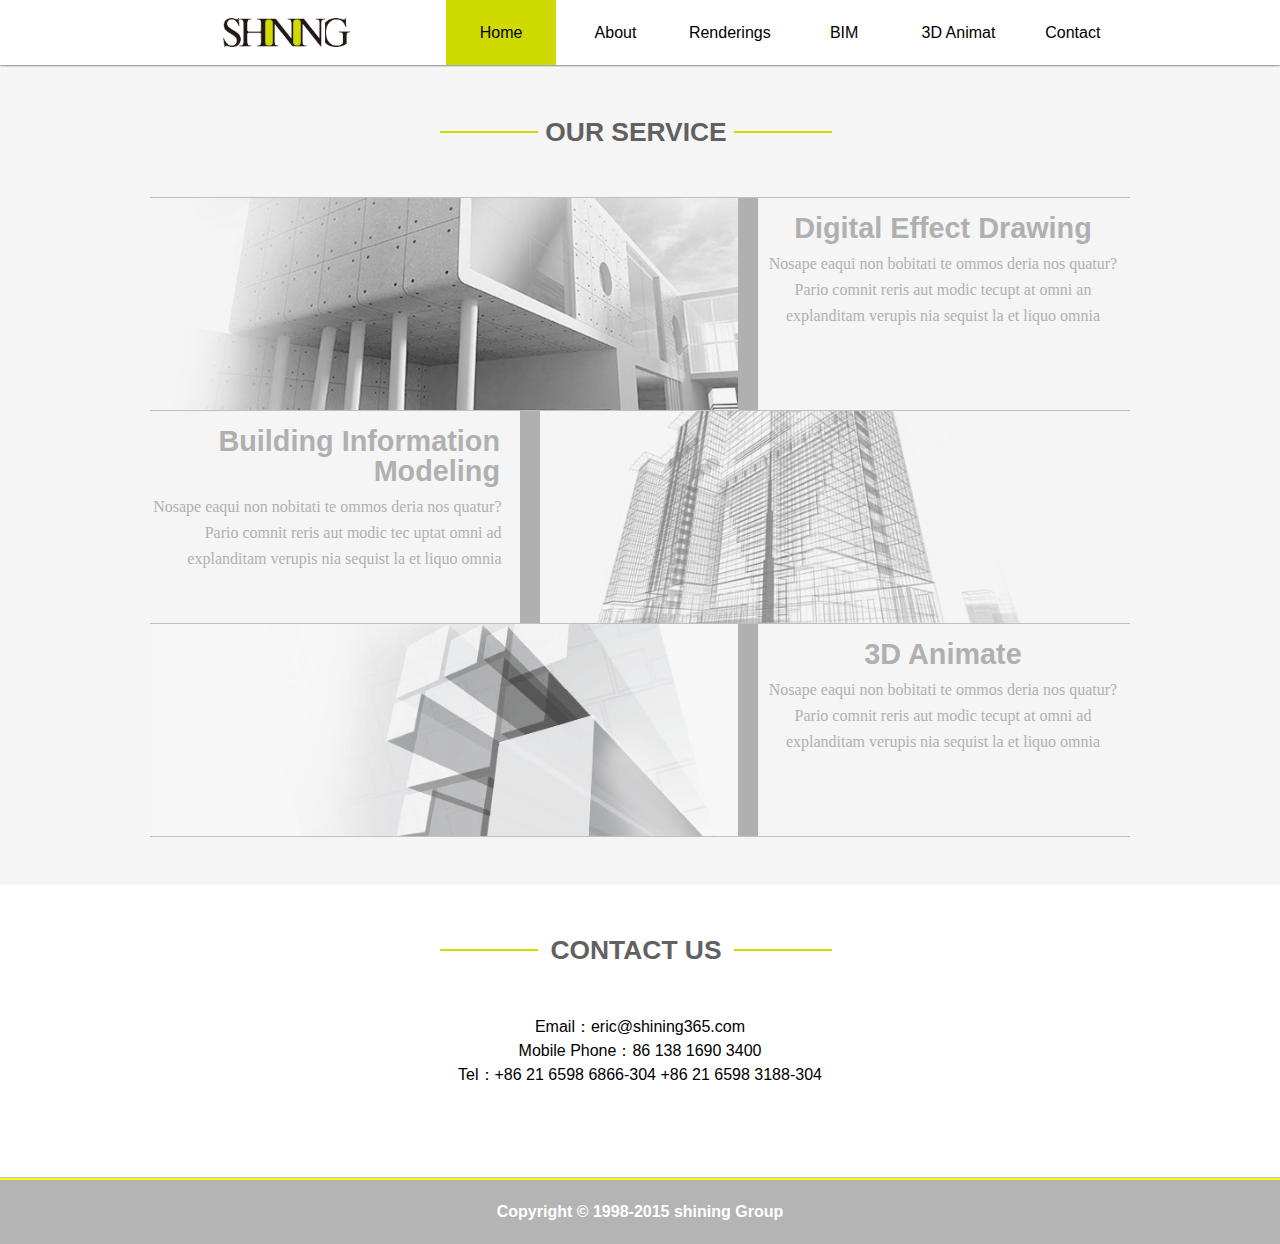
<file: index.html>
<!DOCTYPE html>
<html>

	<head>
		<meta charset="utf-8" />
		<title></title>
		<link rel="stylesheet" type="text/css" href="css/reset.css" />
		<link rel="stylesheet" type="text/css" href="css/home.css" />
		<style type="text/css">
			/*body,
			html {
				overflow: hidden;
			}*/
		</style>
	</head>

	<body>
		<div class="wrap">
			<div class="nav_pc">
				<div class="logo">
					<a href="#" class="logo">
						<img src="img/shininglogo.png" />
					</a>
				</div>
				<ul>
					<a href="index.html">Home</a>
					<a href="about.html">About</a>
					<a href="DRAWING.html">Renderings</a>
					<a href="BIM.html">BIM</a>
					<a href="animate.html">3D Animat</a>
					<a href="contact.html">Contact</a>
				</ul>
			</div>
			<div class="nav_phone">
				<div class="logo">
					<a href="#" class="logo">
						<img src="img/shininglogo.png" />
					</a>
				</div>
				<img src="img/nav.png" class="phoneNavImg" />
			</div>
		</div>
		<section>
			<div class="menuarrow">
				<div class="menu">
					<a href="index.html">Home</a>
					<a href="about.html">About</a>
					<a href="DRAWING.html">Renderings</a>
					<a href="BIM.html">BIM</a>
					<a href="animate.html">3D Animat</a>
					<a href="contact.html">Contact</a>
				</div>
			</div>
			<div class="secFirst">
				<div>
					<img src="img/line_yellow.png" alt="" />
					<span>OUR SERVICE</span>
					<img src="img/line_yellow.png" alt="" />
				</div>
			</div>
			<div class="secSec">
				<a href="###">
					<img src="img/en_a2.jpg" />
					<img src="img/en_a1.jpg" class="change" />
				</a>
				<div class="nodeFir"></div>
				<div class="nodeSecSec">
					<h6>Digital Effect Drawing</h6>
					<span>Nosape eaqui non bobitati te ommos deria nos quatur? Pario comnit reris aut modic tecupt at omni an explanditam verupis nia sequist la et liquo omnia</span>
				</div>
			</div>
			<div class="secSec">
				<div class="nodeSecSec" id="secaa">
					<h6 id="HomeMidP1">Building Information Modeling</h6>
					<span id="HomeMidP2">Nosape eaqui non nobitati te ommos deria nos quatur? Pario comnit reris aut modic tec uptat omni ad explanditam verupis nia sequist la et liquo omnia</span>
				</div>
				<div class="nodeFir"></div>
				<a href="###">
					<img src="img/en_b2.jpg" />
					<img src="img/en_b1.jpg" class="change" />
				</a>
				<div class="nodeSecSec" id="secbb">
					<h6 id="HomeMidP1">Building Information Modeling</h6>
					<span id="HomeMidP2">Nosape eaqui non nobitati te ommos deria nos quatur? Pario comnit reris aut modic tec uptat omni ad explanditam verupis nia sequist la et liquo omnia</span>
				</div>
			</div>
			<div class="secSec">
				<a href="###" id="pic">
					<img src="img/en_c2.jpg" />
					<img src="img/en_c1.jpg" class="change" />
				</a>
				<div class="nodeFir"></div>
				<div class="nodeSecSec">
					<h6>3D Animate</h6>
					<span>Nosape eaqui non bobitati te ommos deria nos quatur? Pario comnit reris aut modic tecupt at omni ad explanditam verupis nia sequist la et liquo omnia</span>
				</div>
			</div>
		</section>
		<footer>
			<div>
				<img src="img/line_yellow.png" alt="" />
				<span>CONTACT US</span>
				<img src="img/line_yellow.png" alt="" />
			</div>
			<div class="foot">
				<p>Email：eric@shining365.com</p>
				<p>Mobile Phone：86 138 1690 3400</p>
				<p>Tel：+86 21 6598 6866-304 +86 21 6598 3188-304</p>
				<p>Tel：+86 21 6598 6866-304 <br /> +86 21 6598 3188-304</p>
			</div>
		</footer>
		<div class="bot">Copyright &copy; 1998-2015 shining Group</div>
	</body>
	<script src="js/jQuery-1.12.4.min.js" type="text/javascript" charset="utf-8"></script>
	<script type="text/javascript">
		var changes = document.querySelectorAll(".change");
		var secs = document.querySelectorAll(".secSec");
		secs[0].onmouseover = function() {
			if (document.body.offsetWidth <= 650) {
				changes[0].src = "img/en_a2.jpg";
			}
		}
		secs[0].onmouseleave = function() {
			if (document.body.offsetWidth <= 650) {
				changes[0].src = "img/en_a1.jpg";
			}
		}
		secs[1].onmouseover = function() {
			if (document.body.offsetWidth <= 650) {
				changes[1].src = "img/en_b2.jpg";
			}
		}
		secs[1].onmouseleave = function() {
			if (document.body.offsetWidth <= 650) {
				changes[1].src = "img/en_b1.jpg";
			}
		}
		secs[2].onmouseover = function() {
			if (document.body.offsetWidth <= 650) {
				changes[2].src = "img/en_c2.jpg";
			}
		}
		secs[2].onmouseleave = function() {
			if (document.body.offsetWidth <= 650) {
				changes[2].src = "img/en_c1.jpg";
			}
		}
		var logo = $(".phoneNavImg");
		logo.click(function() {
			$(".menuarrow").slideToggle();
		})
	</script>

</html>
</file>
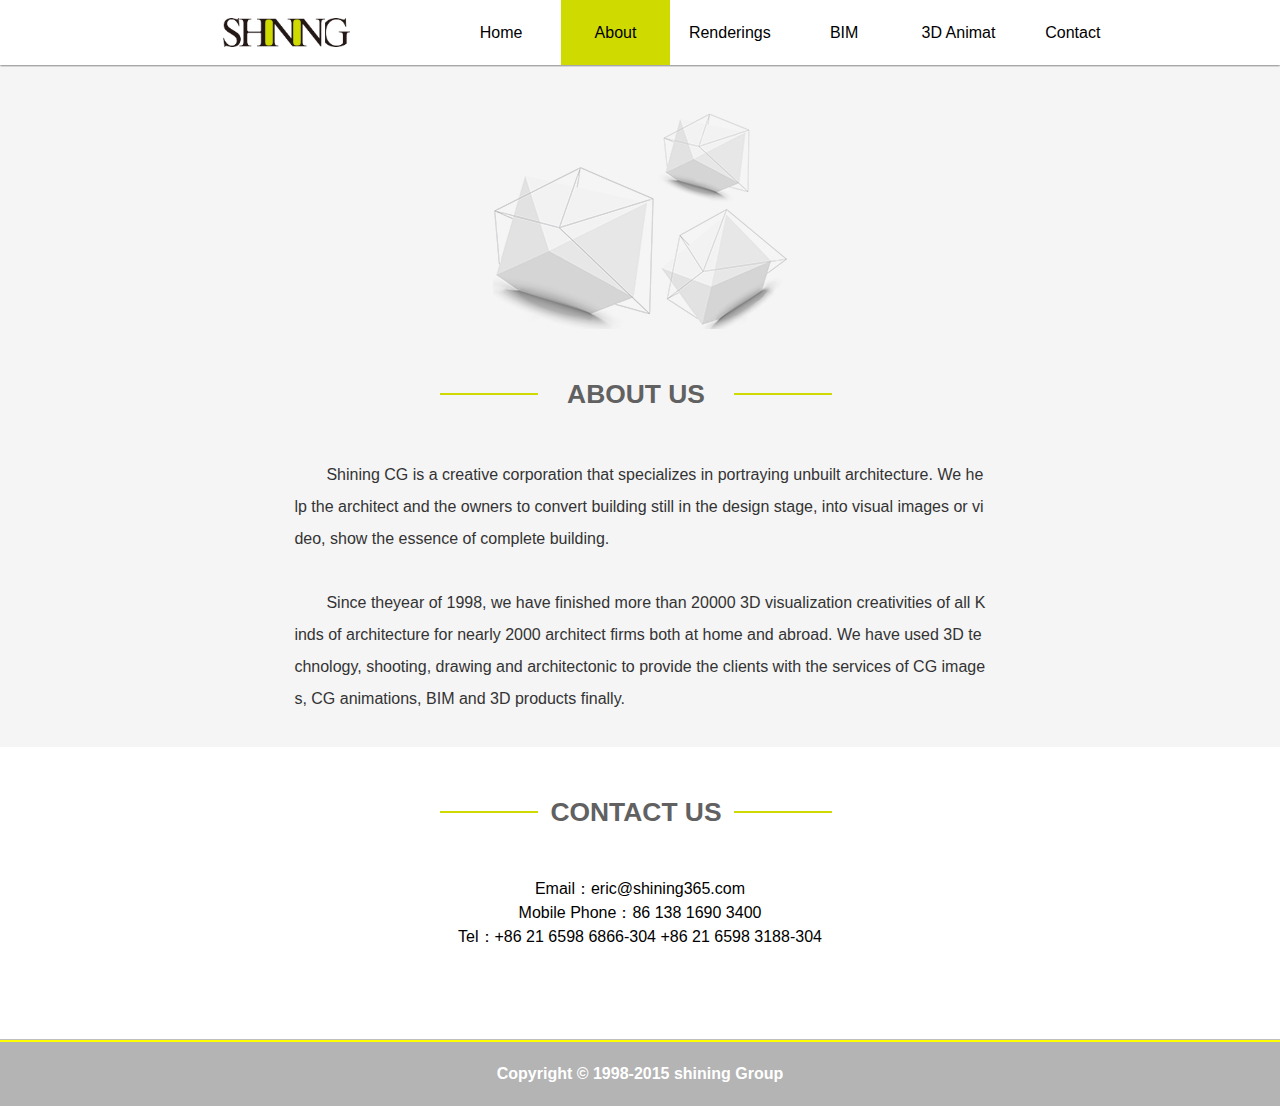
<file: about.html>
<!DOCTYPE html>
<html>

	<head>
		<meta charset="UTF-8">
		<title></title>
		<link rel="stylesheet" type="text/css" href="css/reset.css" />
		<link rel="stylesheet" type="text/css" href="css/about.css" />
	</head>

	<body>
		<div class="wrap">
			<div class="nav_pc">
				<div class="logo">
					<a href="#" class="logo">
						<img src="img/shininglogo.png" />
					</a>
				</div>
				<ul>
					<a href="index.html">Home</a>
					<a href="about.html">About</a>
					<a href="DRAWING.html">Renderings</a>
					<a href="BIM.html">BIM</a>
					<a href="animate.html">3D Animat</a>
					<a href="contact.html">Contact</a>
				</ul>
			</div>
			<div class="nav_phone">
				<div class="logo">
					<a href="#" class="logo">
						<img src="img/shininglogo.png" />
					</a>
				</div>
				<img src="img/nav.png" class="phoneNavImg" />
			</div>
		</div>
		<section>
			<div class="menuarrow">
				<div class="menu">
					<a href="index.html">Home</a>
					<a href="about.html">About</a>
					<a href="DRAWING.html">Renderings</a>
					<a href="BIM.html">BIM</a>
					<a href="animate.html">3D Animat</a>
					<a href="contact.html">Contact</a>
				</div>
			</div>
			<img src="img/about_logo.jpg" alt="" id="about" />
			<div class="sectitle">
				<img src="img/line_yellow.png" alt="" />
				<span>ABOUT US</span>
				<img src="img/line_yellow.png" alt="" />
			</div>
			<p>
				Shining CG is a creative corporation that specializes in portraying unbuilt architecture. We help the architect and the owners to convert building still in the design stage, into visual images or video, show the essence of complete building.  
			</p>
			<p>Since theyear of 1998, we have finished more than 20000 3D visualization creativities of all Kinds of architecture for nearly 2000 architect firms both at home and abroad. We have used 3D technology, shooting, drawing and architectonic to provide the clients with the services of CG images, CG animations, BIM and 3D products finally.</p>
		</section>

		<footer>
			<div>
				<img src="img/line_yellow.png" alt="" />
				<span>CONTACT US</span>
				<img src="img/line_yellow.png" alt="" />
			</div>
			<div class="foot">
				<p>Email：eric@shining365.com</p>
				<p>Mobile Phone：86 138 1690 3400</p>
				<p>Tel：+86 21 6598 6866-304 +86 21 6598 3188-304</p>
				<p>Tel：+86 21 6598 6866-304 <br /> +86 21 6598 3188-304</p>
			</div>
		</footer>
		<div class="bot">Copyright &copy; 1998-2015 shining Group</div>
	</body>
	<script src="js/jQuery-1.12.4.min.js" type="text/javascript" charset="utf-8"></script>
	<script type="text/javascript">
		var logo = $(".phoneNavImg");
		logo.click(function() {
			$(".menuarrow").slideToggle();
		})
	</script>
</html>
</file>
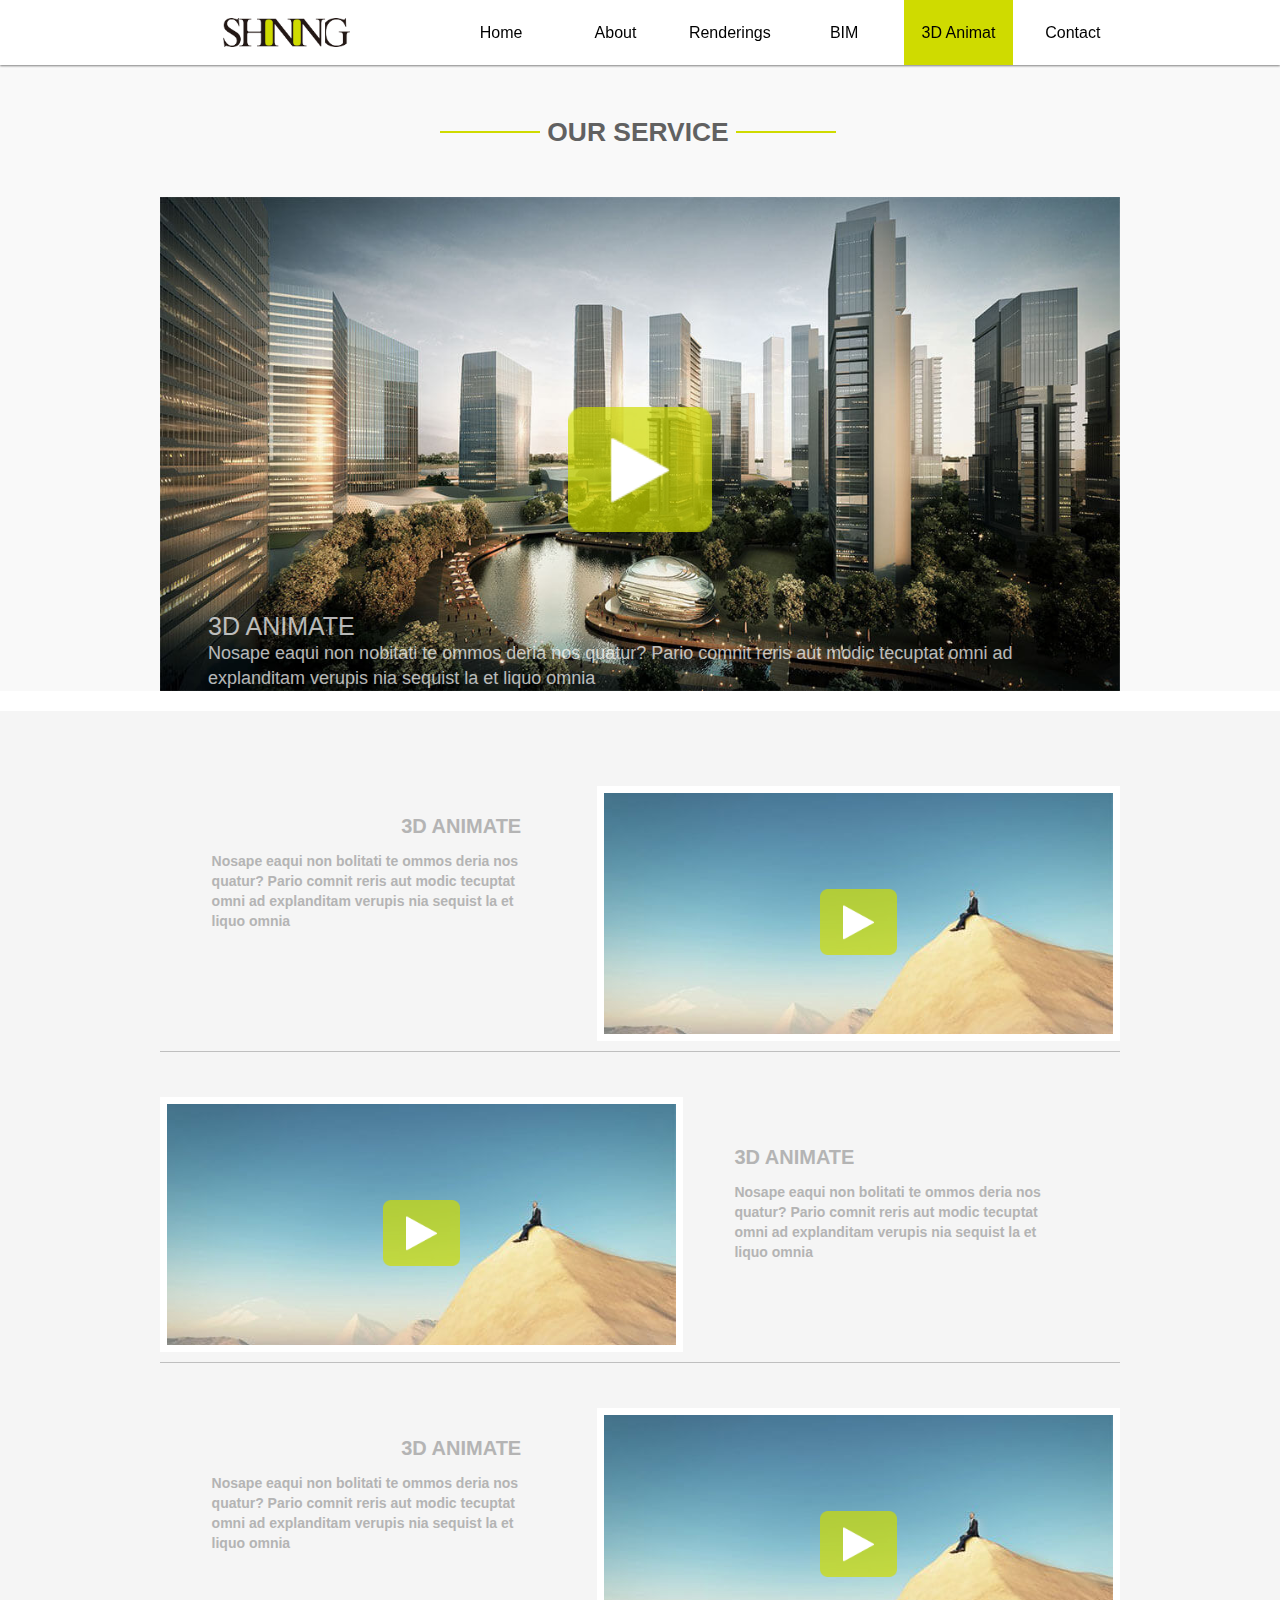
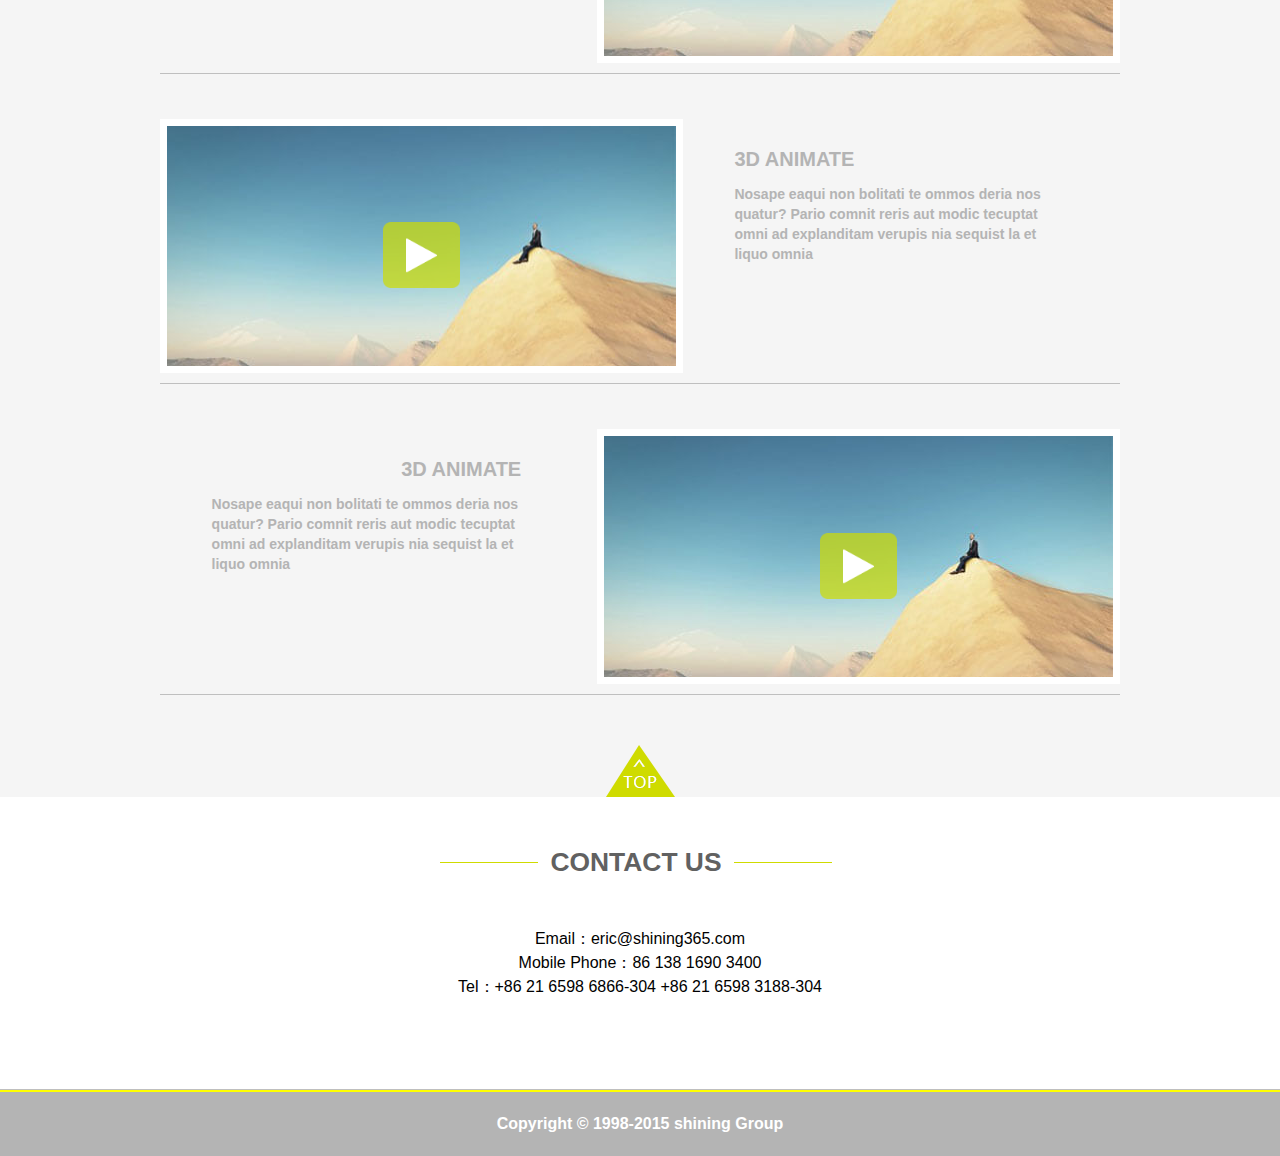
<file: animate.html>
<!DOCTYPE html>
<html>
	<head>
		<meta charset="UTF-8">
		<link rel="stylesheet" type="text/css" href="css/reset.css"/>
		<link rel="stylesheet" type="text/css" href="css/animate.css"/>
		<title></title>
	</head>
	<body>
		<div class="wrap">
			<div class="nav_pc">
				<div class="logo">
					<a href="#" class="logo">
						<img src="img/shininglogo.png" />
					</a>
				</div>
				<ul>
					<a href="index.html">Home</a>
					<a href="about.html">About</a>
					<a href="DRAWING.html">Renderings</a>
					<a href="BIM.html">BIM</a>
					<a href="animate.html">3D Animat</a>
					<a href="contact.html">Contact</a>
				</ul>
			</div>
			<div class="nav_phone">
				<div class="logo">
					<a href="#" class="logo">
						<img src="img/shininglogo.png" />
					</a>
				</div>
				<img src="img/nav.png" class="phoneNavImg" />
			</div>
		</div>
		<section>
			<div class="menuarrow">
				<div class="menu">
					<a href="index.html">Home</a>
					<a href="about.html">About</a>
					<a href="DRAWING.html">Renderings</a>
					<a href="BIM.html">BIM</a>
					<a href="animate.html">3D Animat</a>
					<a href="contact.html">Contact</a>
				</div>
			</div>
			<div class="title">
				<img src="img/line_yellow.png" alt="" />
				<span>OUR SERVICE</span>
				<img src="img/line_yellow.png" alt="" />
			</div>
			<div class="larImg">
				<img src="img/3D-p1.jpg"/>
				<img src="img/play.png"/>
				<p>
					<span>3D ANIMATE</span>
					<span>Nosape eaqui non nobitati te ommos deria nos quatur? Pario comnit reris aut modic tecuptat omni ad explanditam verupis nia sequist la et liquo omnia</span>
				</p>
			</div>
		</section>
		<div class="mid">
			<ul>
				<li>
					<div class="onleft">
						<img src="img/3D-p2.jpg" alt="" />
						<img src="img/play.png" alt="" />
						<span></span>
					</div>
					<div class="liTxt">
						<p>3D ANIMATE</p>
						<p>Nosape eaqui non bolitati te ommos deria nos quatur? Pario comnit reris aut modic tecuptat omni ad explanditam verupis nia sequist la et liquo omnia</p>
					</div>
				</li>
				<li>
					<div class="onleft">
						<img src="img/3D-p2.jpg" alt="" />
						<img src="img/play.png" alt="" />
						<span></span>
					</div>
					<div class="liTxt">
						<p>3D ANIMATE</p>
						<p>Nosape eaqui non bolitati te ommos deria nos quatur? Pario comnit reris aut modic tecuptat omni ad explanditam verupis nia sequist la et liquo omnia</p>
					</div>
				</li>
				<li>
					<div class="onleft">
						<img src="img/3D-p2.jpg" alt="" />
						<img src="img/play.png" alt="" />
						<span></span>
					</div>
					<div class="liTxt">
						<p>3D ANIMATE</p>
						<p>Nosape eaqui non bolitati te ommos deria nos quatur? Pario comnit reris aut modic tecuptat omni ad explanditam verupis nia sequist la et liquo omnia</p>
					</div>
				</li>
				<li>
					<div class="onleft">
						<img src="img/3D-p2.jpg" alt="" />
						<img src="img/play.png" alt="" />
						<span></span>
					</div>
					<div class="liTxt">
						<p>3D ANIMATE</p>
						<p>Nosape eaqui non bolitati te ommos deria nos quatur? Pario comnit reris aut modic tecuptat omni ad explanditam verupis nia sequist la et liquo omnia</p>
					</div>
				</li>
				<li>
					<div class="onleft">
						<img src="img/3D-p2.jpg" alt="" />
						<img src="img/play.png" alt="" />
						<span></span>
					</div>
					<div class="liTxt">
						<p>3D ANIMATE</p>
						<p>Nosape eaqui non bolitati te ommos deria nos quatur? Pario comnit reris aut modic tecuptat omni ad explanditam verupis nia sequist la et liquo omnia</p>
					</div>
				</li>
				<img src="img/top.png" id="top"/>
			</ul>
		</div>
		<footer>
			<div>
				<img src="img/line_yellow.png" alt="" />
				<span>CONTACT US</span>
				<img src="img/line_yellow.png" alt="" />
			</div>
			<div class="foot">
				<p>Email：eric@shining365.com</p>
				<p>Mobile Phone：86 138 1690 3400</p>
				<p>Tel：+86 21 6598 6866-304 +86 21 6598 3188-304</p>
				<p>Tel：+86 21 6598 6866-304 <br /> +86 21 6598 3188-304</p>
			</div>
		</footer>
		<div class="bot">Copyright &copy; 1998-2015 shining Group</div>
	</body>
	<script src="js/jQuery-1.12.4.min.js" type="text/javascript" charset="utf-8"></script>
	<script type="text/javascript">
		$("#top").click(function(){$("html,body").animate({scrollTop:0})});
		var logo = $(".phoneNavImg");
		logo.click(function() {
			$(".menuarrow").slideToggle();
		})
	</script>
</html>
</file>
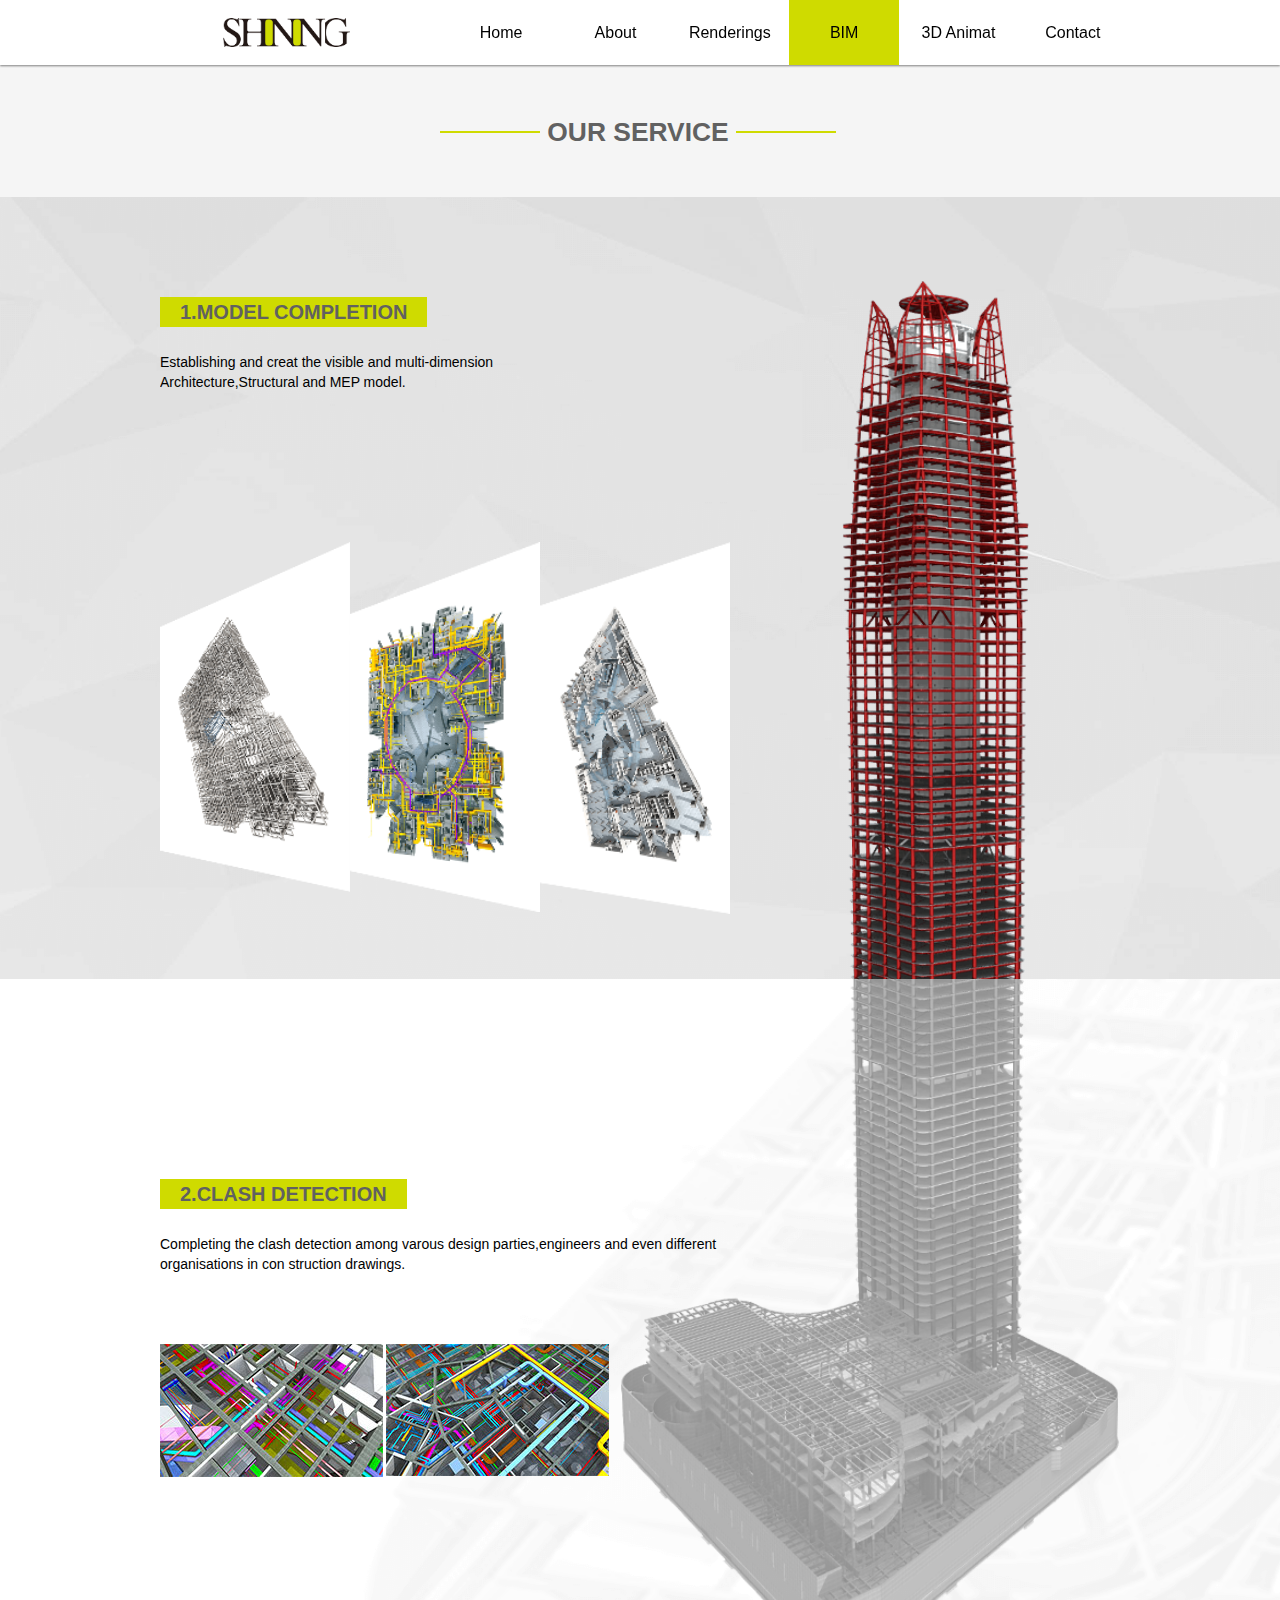
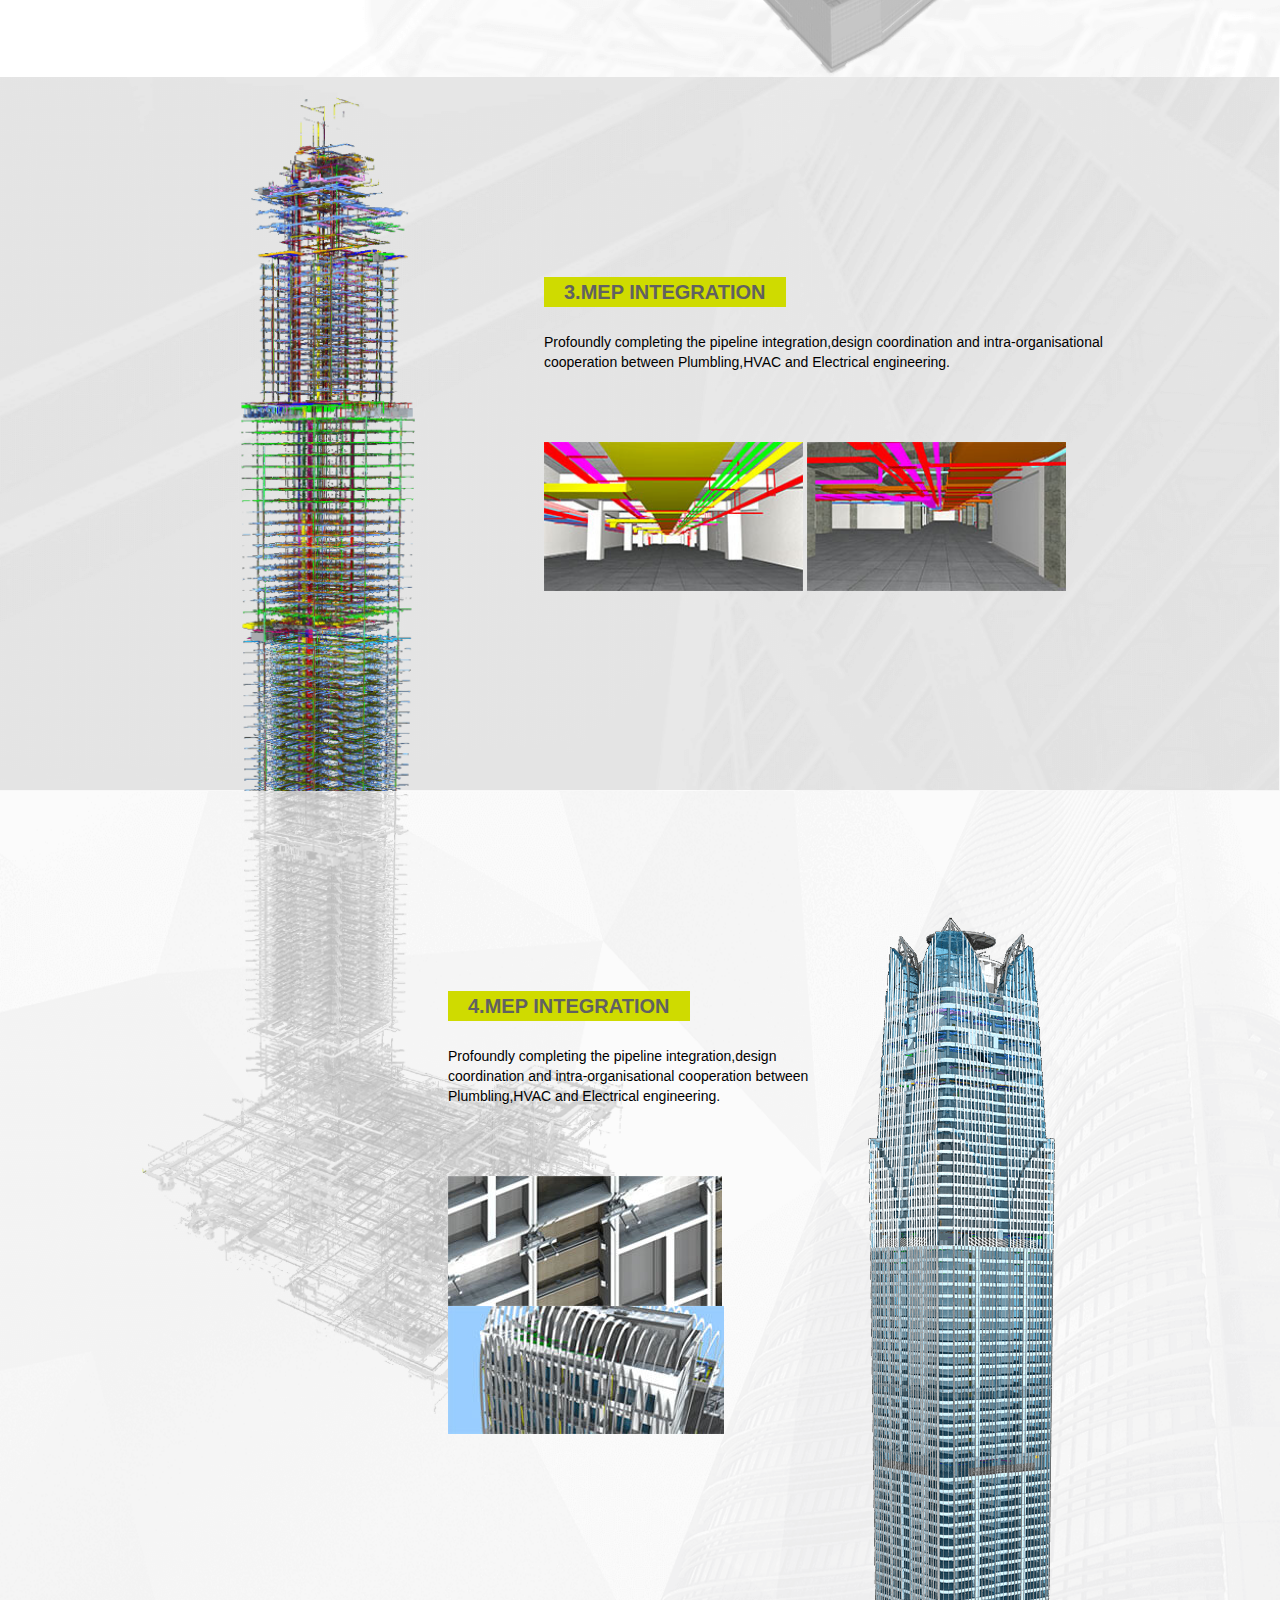
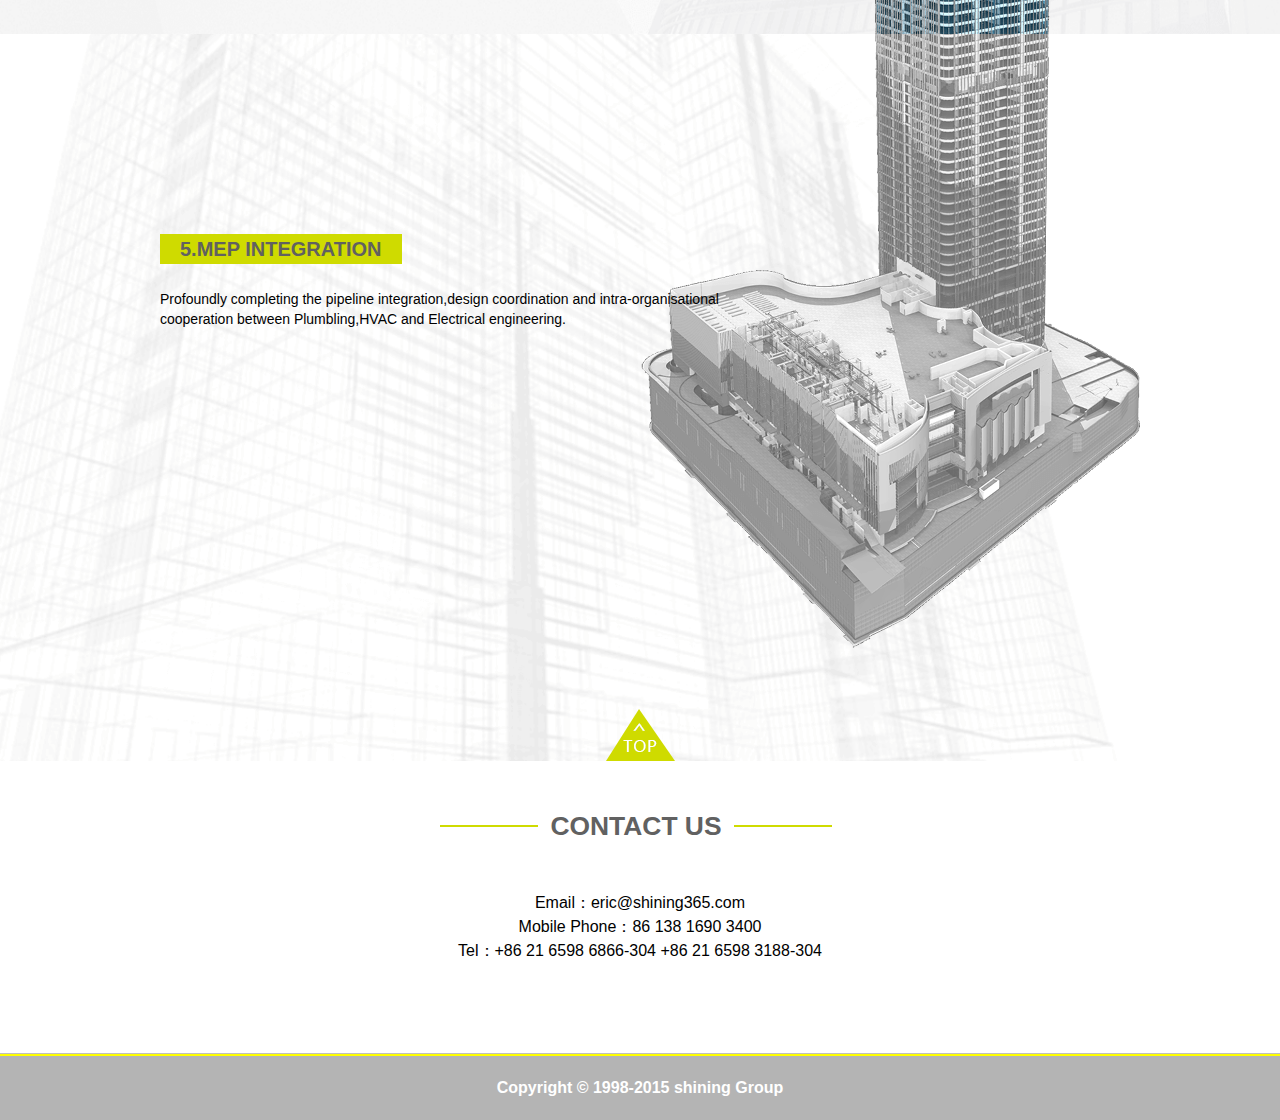
<file: BIM.html>
<!DOCTYPE html>
<html>

	<head>
		<meta charset="UTF-8">
		<link rel="stylesheet" type="text/css" href="css/reset.css" />
		<link rel="stylesheet" type="text/css" href="css/BIM.css" />
		<title></title>
		<style type="text/css">
			/*html,body {
				overflow: scroll;
			}*/
		</style>
	</head>

	<body>
		<div class="wrap">
			<div class="nav_pc">
				<div class="logo">
					<a href="#" class="logo">
						<img src="img/shininglogo.png" />
					</a>
				</div>
				<ul>
					<a href="index.html">Home</a>
					<a href="about.html">About</a>
					<a href="DRAWING.html">Renderings</a>
					<a href="BIM.html">BIM</a>
					<a href="animate.html">3D Animat</a>
					<a href="contact.html">Contact</a>
				</ul>
			</div>
			<div class="nav_phone">
				<div class="logo">
					<a href="#" class="logo">
						<img src="img/shininglogo.png" />
					</a>
				</div>
				<img src="img/nav.png" class="phoneNavImg" />
			</div>
		</div>
		<section>
			<div class="menuarrow">
				<div class="menu">
					<a href="index.html">Home</a>
					<a href="about.html">About</a>
					<a href="DRAWING.html">Renderings</a>
					<a href="BIM.html">BIM</a>
					<a href="animate.html">3D Animat</a>
					<a href="contact.html">Contact</a>
				</div>
			</div>
			<div class="title">
				<img src="img/line_yellow.png" alt="" />
				<span>OUR SERVICE</span>
				<img src="img/line_yellow.png" alt="" />
			</div>
		</section>
		<div class="mid">
			<div class="scroll1">
				<div class="header">
					<div class="header1_model">
						<p>1.MODEL COMPLETION</p>
						<span>Establishing and creat the visible and multi-dimension <br />Architecture,Structural and MEP model.</span>
						<div class="modelImg">
							<img src="img/BIM-p1-1.png" alt="" />
							<img src="img/BIM-p1-2.png" alt="" />
							<img src="img/BIM-p1-3.png" alt="" />
						</div>
					</div>
					<img src="img/building1-half-t.png" id="bud1" />
				</div>
			</div>
			<div class="scroll2">
				<div class="header">
					<div class="header1_model">
						<p>2.CLASH DETECTION</p>
						<span>Completing the clash detection among varous design parties,engineers and even different organisations in con struction drawings.</span>
						<div class="modelImg">
							<img src="img/BIM-p2-1.jpg" alt="" />
							<img src="img/BIM-p2-2.jpg" alt="" />
						</div>
					</div>
					<img src="img/building1-half-b.png" id="bud2" />
				</div>
			</div>
			<div class="scroll3">
				<div class="header">
					<img src="img/building2-half-t.png" id="bud3" />
					<div class="header1_model">
						<p>3.MEP INTEGRATION</p>
						<span>Profoundly completing the pipeline integration,design coordination and intra-organisational cooperation between Plumbling,HVAC and Electrical engineering.</span>
						<div class="modelImg">
							<img src="img/BIM-p3-1.jpg" alt="" />
							<img src="img/BIM-p3-2.jpg" alt="" />
						</div>
					</div>
				</div>
			</div>
			<div class="scroll4">
				<div class="header">
					<img src="img/building2-half-b.png" id="bud4" />
					<div class="header1_model">
						<p>4.MEP INTEGRATION</p>
						<span>Profoundly completing the pipeline integration,design coordination and intra-organisational cooperation between Plumbling,HVAC and Electrical engineering.</span>
						<div class="modelImg">
							<img src="img/BIM-p4-1.jpg" alt="" />
							<img src="img/BIM-p4-2.jpg" alt="" />
						</div>
					</div>
					<img src="img/building3-half-t.png" id="bud5" />
				</div>
			</div>
			<div class="scroll5">
				<div class="header">

					<div class="header1_model">
						<p>5.MEP INTEGRATION</p>
						<span>Profoundly completing the pipeline integration,design coordination and intra-organisational cooperation between Plumbling,HVAC and Electrical engineering.</span>

					</div>
					<img src="img/building3-half-b.png" id="bud6" />
					<img src="img/top.png" id="bud7" />
				</div>
			</div>
		</div>
		<footer>
			<div>
				<img src="img/line_yellow.png" alt="" />
				<span>CONTACT US</span>
				<img src="img/line_yellow.png" alt="" />
			</div>
			<div class="foot">
				<p>Email：eric@shining365.com</p>
				<p>Mobile Phone：86 138 1690 3400</p>
				<p>Tel：+86 21 6598 6866-304 +86 21 6598 3188-304</p>
				<p>Tel：+86 21 6598 6866-304 <br /> +86 21 6598 3188-304</p>
			</div>
		</footer>
		<div class="bot">Copyright &copy; 1998-2015 shining Group</div>
	</body>
	<script src="js/jQuery-1.12.4.min.js" type="text/javascript" charset="utf-8"></script>
	<script type="text/javascript">
		$("#bud7").click(function() {
				$("html,body").animate({
					scrollTop: 0
				})
			})
			// 滚轮事件兼容ie 与 firefox 同时阻止默认事件
		function mousewheel(obj, func) {
			var ff = navigator.userAgent.indexOf("Firefox");
			if (ff == -1) {
				obj.onmousewheel = wheel;
			} else {
				obj.addEventListener("DOMMouseScroll", wheel, false);
			}

			function wheel(event) {
				var e = event || window.event;
				var down = true;
				if (e.detail) {
					down = e.detail > 0;
				} else {
					down = e.wheelDelta < 0;
				}
				func.apply(obj, [event, down]);
				if (e.preventDefault) {
					e.preventDefault();
				} else {
					e.returnValue = false;
				}
			}
		}
		var body = document.querySelector("body");
		var index = 0;
		var useScroll = true;
		mousewheel(body, function(a, b) {
			setTimeout(function(){
				if (useScroll) {
				useScroll = false;
				var heiArrs = new Array();
				var nowHei = $(document).scrollTop();
				heiArrs[0] = 0;
				heiArrs[1] = $("section").innerHeight() - $(".wrap").innerHeight();
				heiArrs[2] = $(".scroll2").offset().top - $(".wrap").innerHeight();
				heiArrs[3] = $(".scroll3").offset().top - $(".wrap").innerHeight();
				heiArrs[4] = $(".scroll4").offset().top - $(".wrap").innerHeight();
				heiArrs[5] = $(".scroll5").offset().top - $(".wrap").innerHeight();
				heiArrs[6] = $("body").innerHeight() - window.innerHeight;
				//			for (var i = 0; i < heiArrs.length;i++) {
				for (var j = 0; j < heiArrs.length; j++) {
					if (nowHei >= parseInt(heiArrs[j])) {
						index = j
					} else {
						break;
					}
				}
				console.log(nowHei);
				console.log(heiArrs);
				if (b) {
					$("html,body").animate({
						scrollTop: heiArrs[index + 1]
					},function(){
						useScroll = true;
					});
				} else {
					$("html,body").animate({
						scrollTop: heiArrs[index - 1]
					},function(){
						useScroll = true;
					});
				}
			} else {
				null;
			}
			},400)
		})
		var logo = $(".phoneNavImg");
		logo.click(function() {
			$(".menuarrow").slideToggle();
		})
	</script>

</html>
</file>
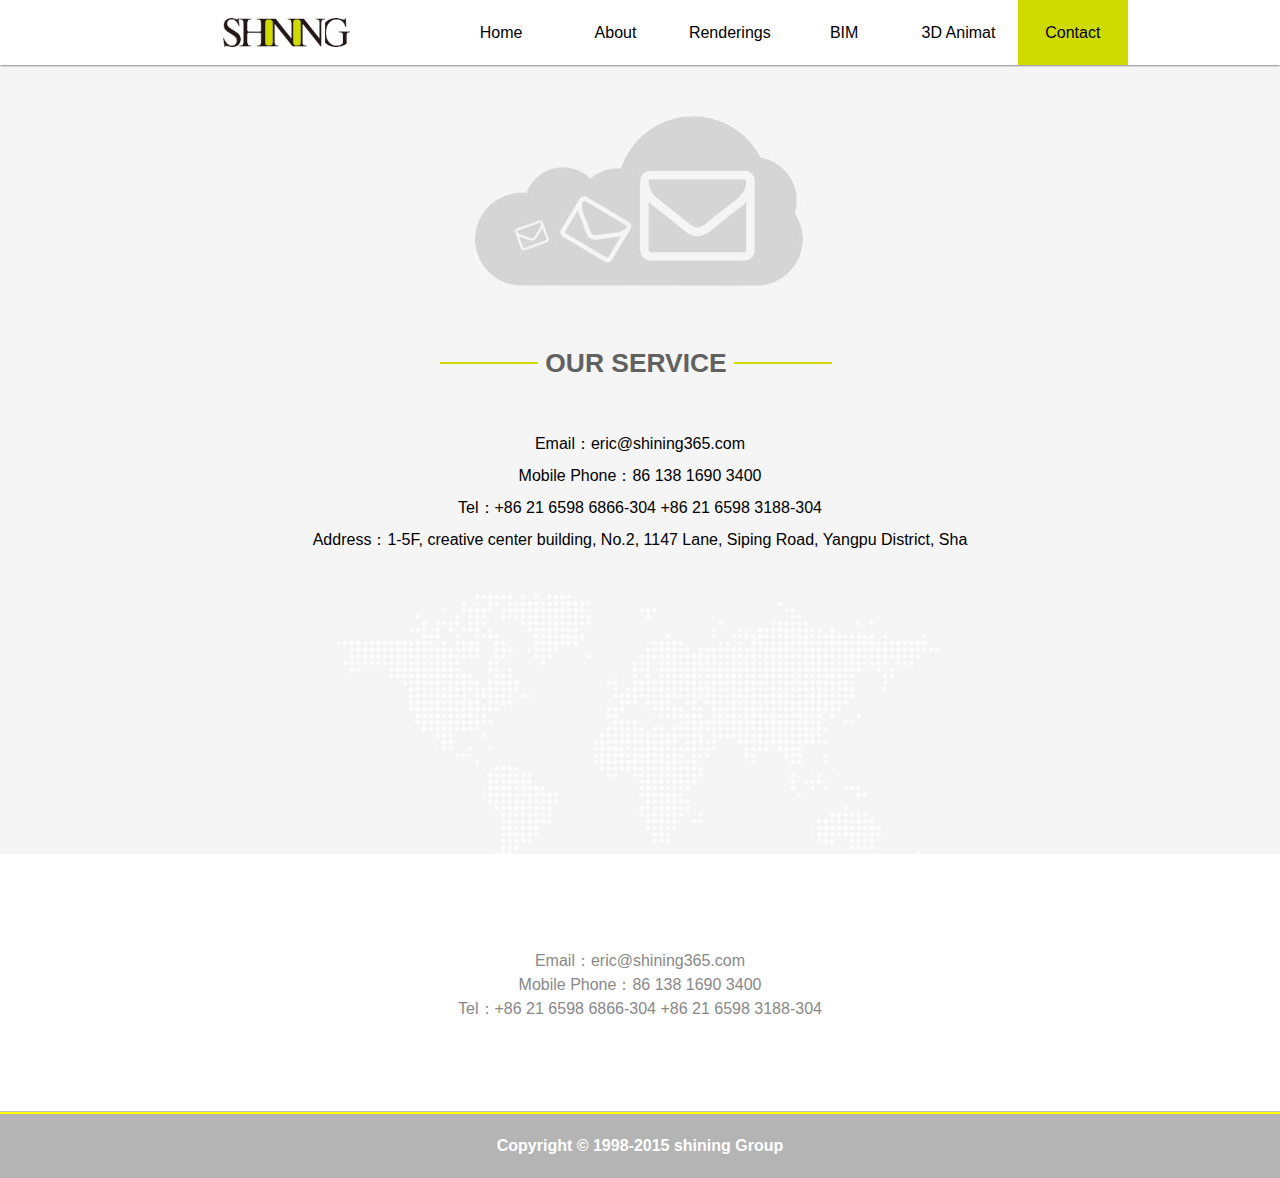
<file: contact.html>
<!DOCTYPE html>
<html>

	<head>
		<meta charset="UTF-8">
		<title></title>
		<link rel="stylesheet" type="text/css" href="css/reset.css" />
		<link rel="stylesheet" type="text/css" href="css/contact.css" />
	</head>

	<body>
		<div class="wrap">
			<div class="nav_pc">
				<div class="logo">
					<a href="#" class="logo">
						<img src="img/shininglogo.png" />
					</a>
				</div>
				<ul>
					<a href="index.html">Home</a>
					<a href="about.html">About</a>
					<a href="DRAWING.html">Renderings</a>
					<a href="BIM.html">BIM</a>
					<a href="animate.html">3D Animat</a>
					<a href="contact.html">Contact</a>
				</ul>
			</div>
			<div class="nav_phone">
				<div class="logo">
					<a href="#" class="logo">
						<img src="img/shininglogo.png" />
					</a>
				</div>
				<img src="img/nav.png" class="phoneNavImg" />
			</div>
		</div>
		<section>
			<div class="menuarrow">
				<div class="menu">
					<a href="index.html">Home</a>
					<a href="about.html">About</a>
					<a href="DRAWING.html">Renderings</a>
					<a href="BIM.html">BIM</a>
					<a href="animate.html">3D Animat</a>
					<a href="contact.html">Contact</a>
				</div>
			</div>
			<img src="img/contact_us_logo.jpg" alt="" id="about" />
			<div class="secTitle">
				<img src="img/line_yellow.png" alt="" />
				<span>OUR SERVICE</span>
				<img src="img/line_yellow.png" alt="" />
			</div>
			<ul>
				<!--<img src="img/contact_bg.jpg"/>-->
				<p>Email：eric@shining365.com</p>
				<p>Mobile Phone：86 138 1690 3400</p>
				<p><span>Tel：+86 21 6598 6866-304</span> <span>+86 21 6598 3188-304</span></p>
				<p>Address：1-5F, creative center building, No.2, 1147 Lane, Siping Road, Yangpu District, Sha</p>
				<img src="img/contact_bg.jpg"/>
			</ul>
		</section>

		<footer>
			<div class="foot">
				<p>Email：eric@shining365.com</p>
				<p>Mobile Phone：86 138 1690 3400</p>
				<p>Tel：+86 21 6598 6866-304 +86 21 6598 3188-304</p>
				<p>Tel：+86 21 6598 6866-304 <br /> +86 21 6598 3188-304</p>
			</div>
		</footer>
		<div class="bot">Copyright &copy; 1998-2015 shining Group</div>
	</body>
<script src="js/jQuery-1.12.4.min.js" type="text/javascript" charset="utf-8"></script>
<script type="text/javascript">
	var logo = $(".phoneNavImg");
		logo.click(function() {
			$(".menuarrow").slideToggle();
		})
</script>
</html>
</file>
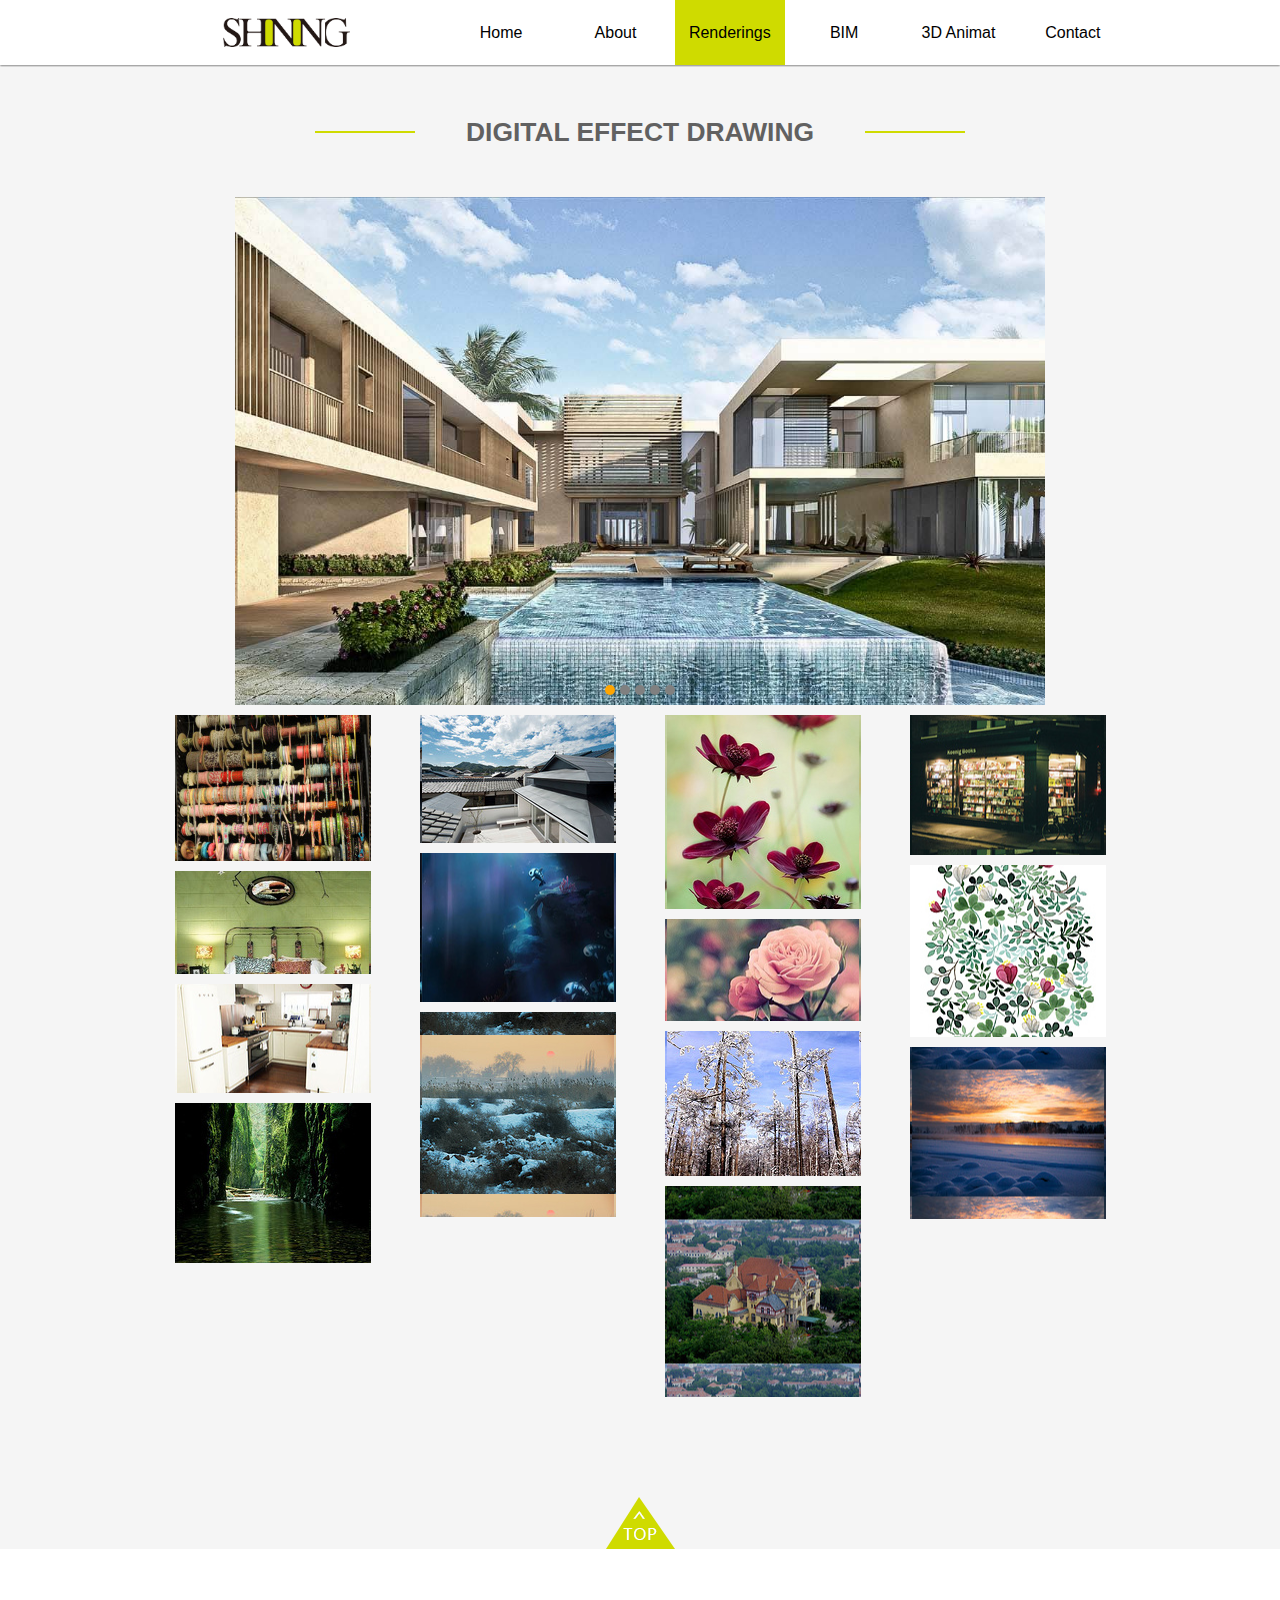
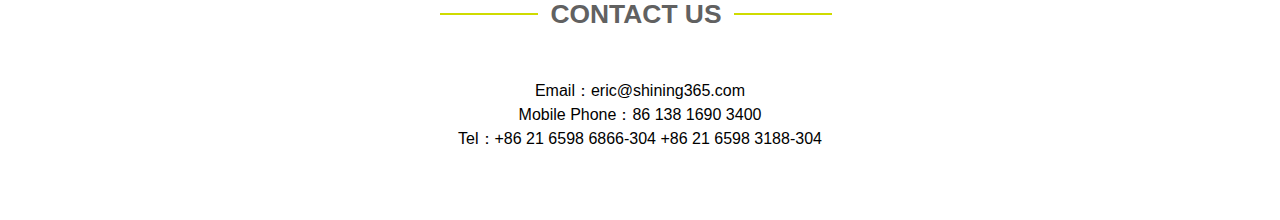
<file: DRAWING.html>
<!DOCTYPE html>
<html>
	<head>
		<meta charset="UTF-8">
		<title></title>
		<link rel="stylesheet" type="text/css" href="css/reset.css"/>
		<link rel="stylesheet" type="text/css" href="css/DRAWING.css"/>
	</head>
	<body>
		<div class="wrap">
			<div class="nav_pc">
				<div class="logo">
					<a href="#" class="logo">
						<img src="img/shininglogo.png" />
					</a>
				</div>
				<ul>
					<a href="index.html">Home</a>
					<a href="about.html">About</a>
					<a href="DRAWING.html">Renderings</a>
					<a href="BIM.html">BIM</a>
					<a href="animate.html">3D Animat</a>
					<a href="contact.html">Contact</a>
				</ul>
			</div>
			<div class="nav_phone">
				<div class="logo">
					<a href="#" class="logo">
						<img src="img/shininglogo.png" />
					</a>
				</div>
				<img src="img/nav.png" class="phoneNavImg" />
			</div>
		</div>
		<section>
			<div class="menuarrow">
				<div class="menu">
					<a href="index.html">Home</a>
					<a href="about.html">About</a>
					<a href="DRAWING.html">Renderings</a>
					<a href="BIM.html">BIM</a>
					<a href="animate.html">3D Animat</a>
					<a href="contact.html">Contact</a>
				</div>
			</div>
			<div class="secTitle">
				<img src="img/line_yellow.png" alt="" />
				<span>DIGITAL EFFECT DRAWING</span>
				<img src="img/line_yellow.png" alt="" />
			</div>
			<div class="arow">
				<div class="first">
					<div class="train">
						<img src="img/drawing-big1.jpg" alt="" />
						<img src="img/drawing-big1.jpg" alt="" />
						<img src="img/drawing-big1.jpg" alt="" />
						<img src="img/drawing-big1.jpg" alt="" />
						<img src="img/drawing-big1.jpg" alt="" />
						<img src="img/drawing-big1.jpg" alt="" />
					</div>
					<div class="dot">
						<a onclick="moveTo(0)"></a>
						<a onclick="moveTo(1)"></a>
						<a onclick="moveTo(2)"></a>
						<a onclick="moveTo(3)"></a>
						<a onclick="moveTo(4)"></a>
					</div>
				</div>
				<ul>
					<li></li>
					<li></li>
					<li></li>
					<li></li>
				</ul>
				<img src="img/top.png" alt="" id="air" />
			</div>
		</section>
		<footer>
			<div>
				<img src="img/line_yellow.png" alt="" />
				<span>CONTACT US</span>
				<img src="img/line_yellow.png" alt="" />
			</div>
			<div class="foot">
				<p>Email：eric@shining365.com</p>
				<p>Mobile Phone：86 138 1690 3400</p>
				<p>Tel：+86 21 6598 6866-304 +86 21 6598 3188-304</p>
				<p>Tel：+86 21 6598 6866-304 <br /> +86 21 6598 3188-304</p>
			</div>
		</footer>
		<div class="bot">Copyright &copy; 1998-2015 shining Group</div>
	</body>
	<script src="js/jQuery-1.12.4.min.js" type="text/javascript" charset="utf-8"></script>
	<script type="text/javascript">
		// 大图滚动部分
		var train = $(".train");
		var imgs = $(".train img");
		var dots = document.querySelectorAll(".dot a");
		train.le = 0;
		dots[0].style.backgroundColor = "orange";
		function moveTo(index) {
//			console.log(train);
			var e = index || train.le;
			train.le = e;
			index == 0?e=0:null;
			for (var i = 0; i< dots.length; i ++) {
				i==e?dots[i].style.backgroundColor = "orange":dots[i].style.backgroundColor = "gray";
			}
			console.log(e);
			if (e == 5) {
				dots[0].style.backgroundColor = "orange";
			}
//			e==5?dots[0].style.backgroundColor = "orange";
			train.animate({left:-imgs[0].offsetWidth * e + "px"});
		}
		function moveNext() {
			train.le += 1;
//			train.le == 5? train.le = 0:null;
			if (train.le == 6) {
				train[0].style.left = 0 + "px";
				train.le = 1;
			}
			moveTo(train.le);
		}
		train.timer = setInterval(moveNext,3000);
		
		// 瀑布流部分
		var lis = $(".arow ul li");
		var liHeightArrs = [0,0,0,0];
		var indexMin = 0;
		for (var i = 0; i< 14; i ++) {
			// 获取li最低的下标
			var heightMin = liHeightArrs[0];
			for (var j = 1; j<lis.length;j++) {
//				var heightMin = liHeightArrs[0];
				heightMin<liHeightArrs[j]?null:heightMin = liHeightArrs[j];
			}
			for (var j = 0; j<liHeightArrs.length;j++) {
				if (heightMin == liHeightArrs[j]) {
					indexMin = j;
					break;
				}
			}
			var newDiv = $("<div><a href='#'><img src='img/magnifier.png' alt='' /><span>我是文字</span></a></div>");
			newDiv.css({
				"background-image":"url(img/P_0"+i+".jpg)"
			})
			newDiv.css({height:fnRandom(100,220)+"px"}).appendTo(lis[indexMin]);
			liHeightArrs[indexMin]+=newDiv.outerHeight();
			console.log(indexMin);
		}
		//随机高度函数
		function fnRandom(min,max) {
			return parseInt(Math.random()*(max-min) + min)
		}
		//火箭
		$("#air").click(function(){
			$("html,body").animate({scrollTop:0});
		})

		$(".train").css({
			width:$(".arow")[0].offsetWidth*6 + 'px',
			height:$(".arow")[0].offsetWidth*hw  + 'px',
			left:-$(".arow")[0].offsetWidth * train.le + "px"
		})
		var hw = 42/81;
		// 等比例缩放
		window.onresize = function() {
			clearInterval(train.timer);
			$(".train img").css({
				width:$(".arow")[0].offsetWidth + 'px',
				height:$(".arow")[0].offsetWidth*hw  + 'px'
			})
			$(".train").css({
				width:$(".arow")[0].offsetWidth*6 + 'px',
				height:$(".arow")[0].offsetWidth*hw  + 'px',
				left:-$(".arow")[0].offsetWidth * train.le + "px"
			})
			$(".first").css({
				height:$(".arow")[0].offsetWidth*hw  + 'px'
			})
			console.log($(".arow")[0].offsetWidth);
			train.timer = setInterval(moveNext,3000);
		}
		// 移动端菜单
		var logo = $(".phoneNavImg");
		logo.click(function() {
			$(".menuarrow").slideToggle();
		})
		
		var trainImg = $(".train img");
//		trainImg.click(function(e){
//			e.preventDefault();
//		})
		trainImg.mousemove(function(e){
			e.preventDefault();
		})
		trainImg.click(function(e){
			e.preventDefault();
		})
//		trainImg.on(return false)
window.ondragstart = function(event){
	var e = event || window.event;
	if(e.preventDefault) {
		e.preventDefault();
	} else {
		e.returnValue = false;
	}
}
//	train.mousedown(function(e){
//		var xOr = e.clientX;
//		clearInterval(train.timer);
//		var xpre = train[0].offsetLeft;
//		window.onmousemove =function move(e1){
//			var needX = e1.clientX - xOr;
//			train[0].style.left = xpre + needX + "px";
//		};
//
//	})
//	train.mouseup(function(){
//		train.timer = setInterval(moveNext,3000);
//		train.animate({left:-imgs[0].offsetWidth * train.le + "px"});
//		window.onmousemove = null;
//	});
	</script>
</html>
</file>
<file: css/home.css>
@media only screen and (min-width: 650px) {
  .menu {
    display: none;
  }
  #secbb {
    display: none;
  }
  .wrap {
    width: 100%;
    top: 0;
    font-family: Arial, sans-serif, Microsoft YaHei;
    box-shadow: 0 1px 2px gray;
  }
  .wrap .nav_phone {
    display: none;
  }
  .wrap .nav_pc {
    overflow: hidden;
    height: 65px;
    max-width: 980px;
    margin: 0 auto;
  }
  .wrap .nav_pc div.logo {
    float: left;
    margin-left: 7.4%;
    width: 13%;
    height: 100%;
    display: flex;
    align-items: center;
  }
  .wrap .nav_pc div.logo a {
    display: block;
    width: 100%;
    overflow: hidden;
  }
  .wrap .nav_pc div.logo a img {
    width: 100%;
    float: left;
  }
  .wrap .nav_pc ul {
    width: 70%;
    height: 100%;
    float: right;
    display: flex;
    justify-content: space-around;
  }
  .wrap .nav_pc ul a {
    min-width: 16%;
    text-align: center;
    height: 100%;
    line-height: 65px;
    font-size: 16px;
    transition: 2s;
    text-decoration: none;
    color: black;
  }
  .wrap .nav_pc ul a:hover {
    background-color: #CFDB00;
  }
  .wrap .nav_pc ul a:nth-of-type(1) {
    background-color: #CFDB00;
  }
  section {
    margin-top: 2px;
    background-color: #f5f5f5;
    padding-bottom: 48px;
  }
  section .secFirst {
    width: 980px;
    margin: 0 auto;
    border-bottom: 1px solid #BFBFBF;
  }
  section .secFirst div {
    width: 400px;
    height: 130px;
    margin: 0 auto;
    overflow: hidden;
    display: flex;
    align-items: center;
  }
  section .secFirst div img {
    width: 98px;
  }
  section .secFirst div span {
    font-size: 2.2em;
    line-height: 130px;
    width: 196px;
    text-align: center;
    font-weight: bold;
    color: #616161;
    font-family: arial;
  }
  section .secSec {
    width: 980px;
    margin: 0 auto;
    border-bottom: 1px solid #BFBFBF;
    height: 212px;
  }
  section .secSec:hover .nodeFir {
    background-color: yellow;
  }
  section .secSec:hover .nodeSecSec h6 {
    color: black;
  }
  section .secSec:hover .nodeSecSec span {
    color: black;
  }
  section .secSec:hover a img:nth-of-type(2) {
    opacity: 0;
  }
  section .secSec a {
    display: block;
    height: 100%;
    max-width: 667px;
    width: 60%;
    position: relative;
    float: left;
  }
  section .secSec a img:nth-of-type(1) {
    width: 100%;
    height: 100%;
    position: absolute;
  }
  section .secSec a img:nth-of-type(2) {
    width: 100%;
    height: 100%;
    position: absolute;
    transition: 0.5s;
  }
  section .secSec .nodeFir {
    width: 20px;
    height: 100%;
    background-color: #b0b0b0;
    float: left;
    transition: 0.5s;
  }
  section .secSec .nodeSecSec {
    width: 370px;
    float: left;
  }
  section .secSec .nodeSecSec h6 {
    padding-top: 15px;
    text-align: center;
    font-weight: bolder;
    margin: 0 auto;
    font-size: 2.4em;
    font-family: arial;
    color: #B0B0B0;
    transition: 0.5s;
    line-height: 30px;
  }
  section .secSec .nodeSecSec span {
    width: 95%;
    display: block;
    margin: 0 auto;
    text-align: center;
    font-size: 16px;
    color: #B0B0B0;
    font-family: "微软雅黑";
    padding-top: 8px;
    line-height: 26px;
    transition: 0.5s;
  }
  #HomeMidP1 {
    text-align: right;
    margin-right: 20px;
  }
  #HomeMidP2 {
    text-align: right;
    margin-right: 20px;
  }
  footer {
    width: 100%;
    margin: 0 auto;
    border-bottom: 1px solid #BFBFBF;
  }
  footer div:nth-of-type(1) {
    width: 400px;
    height: 130px;
    margin: 0 auto;
    overflow: hidden;
    display: flex;
    align-items: center;
  }
  footer div:nth-of-type(1) img {
    width: 98px;
  }
  footer div:nth-of-type(1) span {
    font-size: 2.2em;
    line-height: 130px;
    width: 196px;
    text-align: center;
    font-weight: bold;
    color: #616161;
    font-family: arial;
  }
  footer .foot {
    padding-bottom: 90px;
  }
  footer .foot p {
    font-size: 16px;
    line-height: 24px;
    font-family: arial;
    font-weight: lighter;
    text-align: center;
    color: black;
  }
  footer .foot p:nth-of-type(4) {
    display: none;
  }
  .bot {
    border-top: 2px solid yellow;
    height: 64px;
    width: 100%;
    text-align: center;
    background-color: #B4B4B4;
    line-height: 64px;
    color: white;
    font-size: 16px;
    font-family: arial;
    font-weight: lighter;
    font-weight: bold;
  }
}
@media only screen and (max-width: 650px) {
  .wrap {
    position: fixed;
    width: 100%;
    top: 0;
    font-family: Arial, sans-serif, Microsoft YaHei;
    box-shadow: 0 1px 2px gray;
    z-index: 9999;
    background-color: white;
  }
  .wrap .nav_pc {
    display: none;
  }
  .wrap .nav_phone {
    height: 48px;
    overflow: hidden;
    max-width: 980px;
    margin: 0 auto;
  }
  .wrap .nav_phone div.logo {
    float: left;
    margin-left: 7.4%;
    width: 21%;
    height: 100%;
    display: flex;
    align-items: center;
  }
  .wrap .nav_phone div.logo a {
    display: block;
    width: 100%;
    overflow: hidden;
  }
  .wrap .nav_phone div.logo a img {
    width: 100%;
    float: left;
  }
  .wrap .nav_phone .phoneNavImg {
    float: right;
    width: 35px;
    height: 30px;
    margin-right: 50px;
    margin-top: 9px;
  }
  section {
    margin-top: 50px;
    background-color: #f5f5f5;
    padding-bottom: 48px;
  }
  section .secFirst {
    width: 100%;
    margin: 0 auto;
    border-bottom: 1px solid #BFBFBF;
  }
  section .secFirst div {
    width: 400px;
    height: 80px;
    margin: 0 auto;
    overflow: hidden;
    display: flex;
    align-items: center;
    justify-content: center;
  }
  section .secFirst div img {
    width: 80px;
  }
  section .secFirst div span {
    font-size: 1.5em;
    line-height: 80px;
    width: 160px;
    text-align: center;
    font-weight: bold;
    color: #616161;
    font-family: arial;
  }
  section .secSec {
    width: 100%;
    margin: 0 auto;
    border-bottom: 1px solid #BFBFBF;
    overflow: hidden;
  }
  section .secSec:hover .nodeFir {
    background-color: yellow;
  }
  section .secSec:hover .nodeSecSec h6 {
    color: black;
  }
  section .secSec:hover .nodeSecSec span {
    color: black;
  }
  section .secSec a {
    display: block;
    max-width: 667px;
    padding-top: 57px;
    width: 100%;
    float: right;
  }
  section .secSec a img:nth-of-type(1) {
    width: 100%;
    display: none;
  }
  section .secSec a img:nth-of-type(2) {
    width: 100%;
    transition: 0.5s;
  }
  section .secSec .nodeFir {
    display: none;
    width: 20px;
    height: 100%;
    background-color: #b0b0b0;
    float: left;
    transition: 0.5s;
  }
  section .secSec .nodeSecSec {
    width: 100%;
    float: left;
  }
  section .secSec .nodeSecSec h6 {
    padding-top: 15px;
    text-align: center;
    font-weight: bolder;
    margin: 0 auto;
    font-size: 2.4em;
    font-family: arial;
    color: #B0B0B0;
    transition: 0.5s;
    line-height: 30px;
    display: none;
  }
  section .secSec .nodeSecSec span {
    width: 95%;
    display: block;
    margin: 0 auto;
    text-align: center;
    font-size: 16px;
    color: #B0B0B0;
    font-family: "微软雅黑";
    padding-top: 8px;
    line-height: 20px;
    transition: 0.5s;
  }
  #HomeMidP1 {
    text-align: right;
    margin-right: 20px;
  }
  #HomeMidP2 {
    text-align: center;
    margin-right: 20px;
  }
  #secaa {
    display: none;
  }
  footer {
    width: 100%;
    margin: 0 auto;
    border-bottom: 1px solid #BFBFBF;
  }
  footer div:nth-of-type(1) {
    width: 400px;
    height: 130px;
    margin: 0 auto;
    overflow: hidden;
    display: flex;
    align-items: center;
  }
  footer div:nth-of-type(1) img {
    width: 98px;
  }
  footer div:nth-of-type(1) span {
    font-size: 2.2em;
    line-height: 130px;
    width: 196px;
    text-align: center;
    font-weight: bold;
    color: #616161;
    font-family: arial;
  }
  footer .foot {
    padding-bottom: 60px;
  }
  footer .foot p {
    font-size: 14px;
    line-height: 20px;
    font-family: arial;
    font-weight: lighter;
    text-align: center;
    color: black;
    width: 400px;
    margin: 0 auto;
  }
  footer .foot p:nth-of-type(3) {
    display: none;
  }
  .bot {
    border-top: 2px solid yellow;
    height: 64px;
    width: 100%;
    text-align: center;
    background-color: #B4B4B4;
    line-height: 64px;
    color: white;
    font-size: 16px;
    font-family: arial;
    font-weight: lighter;
    font-weight: bold;
  }
  .menu {
    width: 100%;
    height: 50px;
    display: flex;
    justify-content: space-around;
    border-bottom: 1px solid #808080;
  }
  .menu a {
    width: 15%;
    height: 50px;
    line-height: 50px;
    font-size: 15px;
    text-align: center;
    color: #808080;
    text-decoration: none;
    overflow: hidden;
  }
  .menu a:hover {
    background-color: #808080;
    transition: .5s;
    color: white;
  }
  .menuarrow {
    display: none;
    background-color: white;
  }
}
/*# sourceMappingURL=home.css.map */
</file>
<file: css/about.css>
@media only screen and (min-width: 650px) {
  #secbb {
    display: none;
  }
  .wrap {
    width: 100%;
    top: 0;
    font-family: Arial, sans-serif, Microsoft YaHei;
    box-shadow: 0 1px 2px gray;
    margin-bottom: 2px;
  }
  .wrap .nav_phone {
    display: none;
  }
  .wrap .nav_pc {
    overflow: hidden;
    height: 65px;
    max-width: 980px;
    margin: 0 auto;
  }
  .wrap .nav_pc div.logo {
    float: left;
    margin-left: 7.4%;
    width: 13%;
    height: 100%;
    display: flex;
    align-items: center;
  }
  .wrap .nav_pc div.logo a {
    display: block;
    width: 100%;
    overflow: hidden;
  }
  .wrap .nav_pc div.logo a img {
    width: 100%;
    float: left;
  }
  .wrap .nav_pc ul {
    width: 70%;
    height: 100%;
    float: right;
    display: flex;
    justify-content: space-around;
  }
  .wrap .nav_pc ul a {
    min-width: 16%;
    text-align: center;
    height: 100%;
    line-height: 65px;
    font-size: 16px;
    transition: 2s;
    text-decoration: none;
    color: black;
  }
  .wrap .nav_pc ul a:hover {
    background-color: #CFDB00;
  }
  .wrap .nav_pc ul a:nth-of-type(2) {
    background-color: #CFDB00;
  }
  footer {
    width: 100%;
    margin: 0 auto;
    border-bottom: 1px solid #BFBFBF;
  }
  footer div:nth-of-type(1) {
    width: 400px;
    height: 130px;
    margin: 0 auto;
    overflow: hidden;
    display: flex;
    align-items: center;
  }
  footer div:nth-of-type(1) img {
    width: 98px;
  }
  footer div:nth-of-type(1) span {
    font-size: 2.2em;
    line-height: 130px;
    width: 196px;
    text-align: center;
    font-weight: bold;
    color: #616161;
    font-family: arial;
  }
  footer .foot {
    padding-bottom: 90px;
  }
  footer .foot p {
    font-size: 16px;
    line-height: 24px;
    font-family: arial;
    font-weight: lighter;
    text-align: center;
    color: black;
  }
  footer .foot p:nth-of-type(4) {
    display: none;
  }
  .bot {
    border-top: 2px solid yellow;
    height: 64px;
    width: 100%;
    text-align: center;
    background-color: #B4B4B4;
    line-height: 64px;
    color: white;
    font-size: 16px;
    font-family: arial;
    font-weight: lighter;
    font-weight: bold;
  }
  section {
    background-color: #F5F5F5;
    text-align: center;
    padding-top: 45px;
  }
  section div.sectitle {
    width: 400px;
    height: 130px;
    margin: 0 auto;
    overflow: hidden;
    display: flex;
    align-items: center;
  }
  section div.sectitle img {
    width: 98px;
  }
  section div.sectitle span {
    font-size: 2.2em;
    line-height: 130px;
    width: 196px;
    text-align: center;
    font-weight: bold;
    color: #616161;
    font-family: arial;
  }
  section p {
    width: 54%;
    margin: 0 auto;
    text-align: left;
    text-indent: 32px;
    line-height: 32px;
    font-size: 16px;
    font-weight: lighter;
    word-break: break-all;
    font-family: arial;
    padding-bottom: 2em;
  }
  .menuarrow {
    display: none;
  }
}
@media only screen and (max-width: 650px) {
  .wrap {
    position: fixed;
    width: 100%;
    top: 0;
    font-family: Arial, sans-serif, Microsoft YaHei;
    box-shadow: 0 1px 2px gray;
    z-index: 9999;
    background-color: white;
    margin-bottom: 2px;
  }
  .wrap .nav_pc {
    display: none;
  }
  .wrap .nav_phone {
    height: 48px;
    overflow: hidden;
    max-width: 980px;
    margin: 0 auto;
  }
  .wrap .nav_phone div.logo {
    float: left;
    margin-left: 7.4%;
    width: 21%;
    height: 100%;
    display: flex;
    align-items: center;
  }
  .wrap .nav_phone div.logo a {
    display: block;
    width: 100%;
    overflow: hidden;
  }
  .wrap .nav_phone div.logo a img {
    width: 100%;
    float: left;
  }
  .wrap .nav_phone .phoneNavImg {
    float: right;
    width: 35px;
    height: 30px;
    margin-right: 50px;
    margin-top: 9px;
  }
  #HomeMidP1 {
    text-align: right;
    margin-right: 20px;
  }
  #HomeMidP2 {
    text-align: center;
    margin-right: 20px;
  }
  #secaa {
    display: none;
  }
  footer {
    width: 100%;
    margin: 0 auto;
    border-bottom: 1px solid #BFBFBF;
  }
  footer div:nth-of-type(1) {
    width: 400px;
    height: 130px;
    margin: 0 auto;
    overflow: hidden;
    display: flex;
    align-items: center;
  }
  footer div:nth-of-type(1) img {
    width: 98px;
  }
  footer div:nth-of-type(1) span {
    font-size: 2.2em;
    line-height: 130px;
    width: 196px;
    text-align: center;
    font-weight: bold;
    color: #616161;
    font-family: arial;
  }
  footer .foot {
    padding-bottom: 60px;
  }
  footer .foot p {
    font-size: 14px;
    line-height: 20px;
    font-family: arial;
    font-weight: lighter;
    text-align: center;
    color: black;
    width: 400px;
    margin: 0 auto;
  }
  footer .foot p:nth-of-type(3) {
    display: none;
  }
  .bot {
    border-top: 2px solid yellow;
    height: 64px;
    width: 100%;
    text-align: center;
    background-color: #B4B4B4;
    line-height: 64px;
    color: white;
    font-size: 16px;
    font-family: arial;
    font-weight: lighter;
    font-weight: bold;
  }
  section {
    background-color: #F5F5F5;
    text-align: center;
    padding-top: 45px;
  }
  section div.sectitle {
    width: 400px;
    height: 130px;
    margin: 0 auto;
    overflow: hidden;
    display: flex;
    align-items: center;
  }
  section div.sectitle img {
    width: 98px;
  }
  section div.sectitle span {
    font-size: 2.2em;
    line-height: 130px;
    width: 196px;
    text-align: center;
    font-weight: bold;
    color: #616161;
    font-family: arial;
  }
  section p {
    width: 95%;
    margin: 0 auto;
    text-align: left;
    text-indent: 28px;
    line-height: 28px;
    font-size: 14px;
    font-weight: lighter;
    word-break: break-all;
    font-family: arial;
    padding-bottom: 2em;
  }
  .menu {
    width: 100%;
    height: 50px;
    display: flex;
    justify-content: space-around;
    border-bottom: 1px solid #808080;
  }
  .menu a {
    width: 15%;
    height: 50px;
    line-height: 50px;
    font-size: 15px;
    text-align: center;
    color: #808080;
    text-decoration: none;
    overflow: hidden;
  }
  .menu a:hover {
    background-color: #808080;
    transition: .5s;
    color: white;
  }
  .menuarrow {
    display: none;
    background-color: white;
  }
}
/*# sourceMappingURL=about.css.map */
</file>
<file: css/BIM.css>
@media only screen and (min-width: 650px) {
  .menuarrow {
    display: none;
  }
  #secbb {
    display: none;
  }
  .wrap {
    position: fixed;
    width: 100%;
    top: 0;
    font-family: Arial, sans-serif, Microsoft YaHei;
    box-shadow: 0 1px 2px gray;
    margin-bottom: 2px;
    z-index: 9999;
    background-color: white;
  }
  .wrap .nav_phone {
    display: none;
  }
  .wrap .nav_pc {
    overflow: hidden;
    height: 65px;
    max-width: 980px;
    margin: 0 auto;
  }
  .wrap .nav_pc div.logo {
    float: left;
    margin-left: 7.4%;
    width: 13%;
    height: 100%;
    display: flex;
    align-items: center;
  }
  .wrap .nav_pc div.logo a {
    display: block;
    width: 100%;
    overflow: hidden;
  }
  .wrap .nav_pc div.logo a img {
    width: 100%;
    float: left;
  }
  .wrap .nav_pc ul {
    width: 70%;
    height: 100%;
    float: right;
    display: flex;
    justify-content: space-around;
  }
  .wrap .nav_pc ul a {
    min-width: 16%;
    text-align: center;
    height: 100%;
    line-height: 65px;
    font-size: 16px;
    transition: 2s;
    text-decoration: none;
    color: black;
  }
  .wrap .nav_pc ul a:hover {
    background-color: #CFDB00;
  }
  .wrap .nav_pc ul a:nth-of-type(4) {
    background-color: #CFDB00;
  }
  section {
    padding-top: 67px;
    background-color: #F5F5F5;
  }
  section div.title {
    width: 400px;
    height: 130px;
    margin: 0 auto;
    overflow: hidden;
    display: flex;
    align-items: center;
  }
  section div.title img {
    width: 100px;
  }
  section div.title span {
    font-size: 2.2em;
    line-height: 130px;
    width: 196px;
    text-align: center;
    font-weight: bold;
    color: #616161;
    font-family: arial;
  }
  .mid {
    width: 100%;
  }
  .scroll1 {
    background-image: url("../img/BIM-bg1.png");
    background-size: 100% 100%;
  }
  .scroll1 .header {
    position: relative;
    width: 75%;
    max-width: 980px;
    margin: 0 auto;
    overflow: hidden;
  }
  .scroll1 .header .header1_model {
    padding-top: 100px;
    padding-bottom: 65px;
    position: relative;
    z-index: 3;
  }
  .scroll1 .header .header1_model p {
    color: #616161;
    display: inline-block;
    background-color: #CFDB00;
    line-height: 150%;
    font-size: 20px;
    font-weight: bold;
    padding: 0 20px;
  }
  .scroll1 .header .header1_model span {
    display: block;
    width: 60%;
    font-size: 14px;
    line-height: 20px;
    margin: 25px 0;
    font-family: arial;
    color: black;
  }
  .scroll1 .header .header1_model .modelImg {
    margin-top: 150px;
    width: 60%;
    overflow: hidden;
  }
  .scroll1 .header .header1_model .modelImg img {
    width: 33%;
    float: left;
  }
  .scroll1 .header #bud1 {
    position: absolute;
    bottom: 0;
    z-index: 2;
    right: -65px;
    width: 500px;
  }
  .scroll2 {
    background-image: url("../img/BIM-bg2.png");
    background-size: 100% 100%;
  }
  .scroll2 .header {
    position: relative;
    width: 75%;
    max-width: 980px;
    margin: 0 auto;
  }
  .scroll2 .header .header1_model {
    padding-top: 200px;
    padding-bottom: 200px;
    position: relative;
    z-index: 3;
  }
  .scroll2 .header .header1_model p {
    color: #616161;
    display: inline-block;
    background-color: #CFDB00;
    line-height: 150%;
    font-size: 20px;
    font-weight: bold;
    padding: 0 20px;
  }
  .scroll2 .header .header1_model span {
    display: block;
    width: 60%;
    font-size: 14px;
    line-height: 20px;
    margin: 25px 0;
    font-family: arial;
    color: black;
  }
  .scroll2 .header .header1_model .modelImg {
    margin-top: 70px;
  }
  .scroll2 .header #bud2 {
    position: absolute;
    top: 0;
    z-index: 2;
    width: 500px;
    right: 0;
  }
  .scroll3 {
    background-image: url("../img/BIM-bg3.png");
    background-size: 100% 100%;
  }
  .scroll3 .header {
    position: relative;
    width: 75%;
    max-width: 980px;
    margin: 0 auto;
  }
  .scroll3 .header .header1_model {
    padding-top: 200px;
    padding-bottom: 200px;
    margin-left: 40%;
    position: relative;
    z-index: 3;
  }
  .scroll3 .header .header1_model p {
    color: #616161;
    display: inline-block;
    background-color: #CFDB00;
    line-height: 150%;
    font-size: 20px;
    font-weight: bold;
    padding: 0 20px;
  }
  .scroll3 .header .header1_model span {
    display: block;
    width: 100%;
    font-size: 14px;
    line-height: 20px;
    margin: 25px 0;
    font-family: arial;
    color: black;
  }
  .scroll3 .header .header1_model .modelImg {
    margin-top: 70px;
  }
  .scroll3 .header .header1_model .modelImg img {
    width: 45%;
  }
  .scroll3 .header #bud3 {
    position: absolute;
    z-index: 2;
    left: -82px;
    bottom: 0;
    width: 500px;
  }
  .scroll4 {
    background-image: url("../img/BIM-bg4.png");
    background-size: 100% 100%;
  }
  .scroll4 .header {
    position: relative;
    width: 75%;
    max-width: 980px;
    margin: 0 auto;
  }
  .scroll4 .header .header1_model {
    padding-top: 200px;
    padding-bottom: 200px;
    margin-left: 30%;
    position: relative;
    z-index: 2;
  }
  .scroll4 .header .header1_model p {
    color: #616161;
    display: inline-block;
    background-color: #CFDB00;
    line-height: 150%;
    font-size: 20px;
    font-weight: bold;
    padding: 0 20px;
  }
  .scroll4 .header .header1_model span {
    display: block;
    width: 60%;
    font-size: 14px;
    line-height: 20px;
    margin: 25px 0;
    font-family: arial;
    color: black;
  }
  .scroll4 .header .header1_model .modelImg {
    margin-top: 70px;
  }
  .scroll4 .header .header1_model .modelImg img {
    display: block;
  }
  .scroll4 .header #bud4 {
    position: absolute;
    z-index: 2;
    left: 0;
    top: 0;
    width: 500px;
    left: -18px;
  }
  .scroll4 .header #bud5 {
    position: absolute;
    right: -91px;
    bottom: 0;
  }
  .scroll5 {
    background-image: url("../img/BIM-bg5.png");
    background-size: 100% 100%;
    text-align: center;
  }
  .scroll5 .header {
    position: relative;
    width: 75%;
    max-width: 980px;
    margin: 0 auto;
  }
  .scroll5 .header .header1_model {
    padding-top: 200px;
    padding-bottom: 355px;
    position: relative;
    z-index: 2;
    text-align: left;
  }
  .scroll5 .header .header1_model p {
    color: #616161;
    display: inline-block;
    background-color: #CFDB00;
    line-height: 150%;
    font-size: 20px;
    font-weight: bold;
    padding: 0 20px;
  }
  .scroll5 .header .header1_model span {
    display: block;
    width: 60%;
    font-size: 14px;
    line-height: 20px;
    margin: 25px 0;
    font-family: arial;
    color: black;
  }
  .scroll5 .header .header1_model .modelImg {
    margin-top: 70px;
  }
  .scroll5 .header #bud6 {
    position: absolute;
    right: -20px;
    top: 0;
    z-index: 1;
  }
  footer {
    width: 100%;
    margin: 0 auto;
    border-bottom: 1px solid #BFBFBF;
  }
  footer div:nth-of-type(1) {
    width: 400px;
    height: 130px;
    margin: 0 auto;
    overflow: hidden;
    display: flex;
    align-items: center;
  }
  footer div:nth-of-type(1) img {
    width: 98px;
  }
  footer div:nth-of-type(1) span {
    font-size: 2.2em;
    line-height: 130px;
    width: 196px;
    text-align: center;
    font-weight: bold;
    color: #616161;
    font-family: arial;
  }
  footer .foot {
    padding-bottom: 90px;
  }
  footer .foot p {
    font-size: 16px;
    line-height: 24px;
    font-family: arial;
    font-weight: lighter;
    text-align: center;
    color: black;
  }
  footer .foot p:nth-of-type(4) {
    display: none;
  }
  .bot {
    border-top: 2px solid yellow;
    height: 64px;
    width: 100%;
    text-align: center;
    background-color: #B4B4B4;
    line-height: 64px;
    color: white;
    font-size: 16px;
    font-family: arial;
    font-weight: lighter;
    font-weight: bold;
  }
}
@media only screen and (max-width: 650px) {
  .wrap {
    position: fixed;
    width: 100%;
    top: 0;
    font-family: Arial, sans-serif, Microsoft YaHei;
    box-shadow: 0 1px 2px gray;
    z-index: 9999;
    background-color: white;
    margin-bottom: 2px;
  }
  .wrap .nav_pc {
    display: none;
  }
  .wrap .nav_phone {
    height: 48px;
    overflow: hidden;
    max-width: 980px;
    margin: 0 auto;
  }
  .wrap .nav_phone div.logo {
    float: left;
    margin-left: 7.4%;
    width: 21%;
    height: 100%;
    display: flex;
    align-items: center;
  }
  .wrap .nav_phone div.logo a {
    display: block;
    width: 100%;
    overflow: hidden;
  }
  .wrap .nav_phone div.logo a img {
    width: 100%;
    float: left;
  }
  .wrap .nav_phone .phoneNavImg {
    float: right;
    width: 35px;
    height: 30px;
    margin-right: 50px;
    margin-top: 9px;
  }
  #HomeMidP1 {
    text-align: right;
    margin-right: 20px;
  }
  #HomeMidP2 {
    text-align: center;
    margin-right: 20px;
  }
  #secaa {
    display: none;
  }
  footer {
    width: 100%;
    margin: 0 auto;
    border-bottom: 1px solid #BFBFBF;
  }
  footer div:nth-of-type(1) {
    width: 400px;
    height: 80px;
    margin: 0 auto;
    overflow: hidden;
    display: flex;
    align-items: center;
    justify-content: center;
  }
  footer div:nth-of-type(1) img {
    width: 80px;
  }
  footer div:nth-of-type(1) span {
    font-size: 1.5em;
    line-height: 80px;
    width: 150px;
    text-align: center;
    font-weight: bold;
    color: #616161;
    font-family: arial;
  }
  footer .foot {
    padding-bottom: 60px;
  }
  footer .foot p {
    font-size: 14px;
    line-height: 20px;
    font-family: arial;
    font-weight: lighter;
    text-align: center;
    color: black;
    width: 400px;
    margin: 0 auto;
  }
  footer .foot p:nth-of-type(3) {
    display: none;
  }
  .bot {
    border-top: 2px solid yellow;
    height: 64px;
    width: 100%;
    text-align: center;
    background-color: #B4B4B4;
    line-height: 64px;
    color: white;
    font-size: 16px;
    font-family: arial;
    font-weight: lighter;
    font-weight: bold;
  }
  section {
    padding-top: 50px;
  }
  section div.title {
    width: 490px;
    height: 80px;
    margin: 0 auto;
    overflow: hidden;
    display: flex;
    align-items: center;
    justify-content: center;
  }
  section div.title img {
    width: 70px;
  }
  section div.title span {
    font-size: 1.5em;
    line-height: 80px;
    width: 150px;
    text-align: center;
    font-weight: bold;
    color: #616161;
    font-family: arial;
  }
  .mid {
    width: 100%;
  }
  .scroll1 {
    background-image: url("../img/BIM-bg1.png");
    background-size: 100% 100%;
  }
  .scroll1 .header {
    position: relative;
    width: 75%;
    max-width: 980px;
    margin: 0 auto;
  }
  .scroll1 .header .header1_model {
    padding-top: 100px;
    padding-bottom: 65px;
    position: relative;
    z-index: 3;
  }
  .scroll1 .header .header1_model p {
    color: #616161;
    display: inline-block;
    background-color: #CFDB00;
    line-height: 150%;
    font-size: 20px;
    font-weight: bold;
    padding: 0 20px;
  }
  .scroll1 .header .header1_model span {
    display: block;
    width: 60%;
    font-size: 14px;
    line-height: 20px;
    margin: 25px 0;
    font-family: arial;
    color: black;
  }
  .scroll1 .header .header1_model .modelImg {
    margin-top: 50px;
    width: 60%;
    overflow: hidden;
  }
  .scroll1 .header .header1_model .modelImg img {
    width: 33%;
    float: left;
  }
  .scroll1 .header #bud1 {
    position: absolute;
    bottom: 0;
    z-index: 2;
    width: 70%;
    right: -8.8%;
    max-width: 500px;
  }
  .scroll2 {
    background-image: url("../img/BIM-bg2.png");
    background-size: 100% 100%;
  }
  .scroll2 .header {
    position: relative;
    width: 75%;
    max-width: 980px;
    margin: 0 auto;
  }
  .scroll2 .header .header1_model {
    padding-top: 100px;
    padding-bottom: 165px;
    position: relative;
    z-index: 3;
  }
  .scroll2 .header .header1_model p {
    color: #616161;
    display: inline-block;
    background-color: #CFDB00;
    line-height: 150%;
    font-size: 20px;
    font-weight: bold;
    padding: 0 20px;
  }
  .scroll2 .header .header1_model span {
    display: block;
    width: 60%;
    font-size: 14px;
    line-height: 20px;
    margin: 25px 0;
    font-family: arial;
    color: black;
  }
  .scroll2 .header .header1_model .modelImg {
    margin-top: 70px;
  }
  .scroll2 .header .header1_model .modelImg img {
    width: 48%;
  }
  .scroll2 .header #bud2 {
    position: absolute;
    top: 0;
    z-index: 2;
    width: 70%;
    right: 0;
    max-width: 500px;
  }
  .scroll3 {
    background-image: url("../img/BIM-bg3.png");
    background-size: 100% 100%;
  }
  .scroll3 .header {
    position: relative;
    width: 100%;
    max-width: 980px;
    margin: 0 auto;
  }
  .scroll3 .header .header1_model {
    padding-top: 100px;
    padding-bottom: 100px;
    margin-left: 40%;
    position: relative;
    z-index: 3;
  }
  .scroll3 .header .header1_model p {
    color: #616161;
    display: inline-block;
    background-color: #CFDB00;
    line-height: 150%;
    font-size: 20px;
    font-weight: bold;
    padding: 0 20px;
  }
  .scroll3 .header .header1_model span {
    display: block;
    width: 100%;
    font-size: 14px;
    line-height: 20px;
    margin: 25px 0;
    font-family: arial;
    color: black;
  }
  .scroll3 .header .header1_model .modelImg {
    margin-top: 70px;
  }
  .scroll3 .header .header1_model .modelImg img {
    width: 48%;
  }
  .scroll3 .header #bud3 {
    position: absolute;
    z-index: 2;
    left: -9%;
    bottom: 0;
    width: 50%;
    max-width: 500px;
  }
  .scroll4 {
    background-image: url("../img/BIM-bg4.png");
    background-size: 100% 100%;
  }
  .scroll4 .header {
    position: relative;
    width: 100%;
    max-width: 980px;
    margin: 0 auto;
  }
  .scroll4 .header .header1_model {
    padding-top: 50px;
    padding-bottom: 50px;
    margin-left: 10%;
    position: relative;
    z-index: 2;
  }
  .scroll4 .header .header1_model p {
    color: #616161;
    display: inline-block;
    background-color: #CFDB00;
    line-height: 150%;
    font-size: 20px;
    font-weight: bold;
    padding: 0 20px;
  }
  .scroll4 .header .header1_model span {
    display: block;
    width: 60%;
    font-size: 14px;
    line-height: 20px;
    margin: 25px 0;
    font-family: arial;
    color: black;
  }
  .scroll4 .header .header1_model .modelImg {
    margin-top: 40px;
    width: 40%;
  }
  .scroll4 .header .header1_model .modelImg img {
    display: block;
    width: 98%;
    margin: 1%;
  }
  .scroll4 .header #bud4 {
    position: absolute;
    z-index: 2;
    left: -2.5%;
    top: 0;
    width: 50%;
    max-width: 500px;
  }
  .scroll4 .header #bud5 {
    position: absolute;
    right: -7.1%;
    bottom: 0;
    width: 50%;
    max-width: 500px;
  }
  .scroll5 {
    background-image: url("../img/BIM-bg5.png");
    background-size: 100% 100%;
    text-align: center;
  }
  .scroll5 .header {
    position: relative;
    width: 100%;
    max-width: 980px;
    margin: 0 auto;
  }
  .scroll5 .header .header1_model {
    padding-top: 100px;
    padding-bottom: 155px;
    position: relative;
    z-index: 2;
    text-align: left;
    width: 75%;
    margin-left: 10%;
  }
  .scroll5 .header .header1_model p {
    color: #616161;
    display: inline-block;
    background-color: #CFDB00;
    line-height: 150%;
    font-size: 20px;
    font-weight: bold;
    padding: 0 20px;
  }
  .scroll5 .header .header1_model span {
    display: block;
    width: 60%;
    font-size: 14px;
    line-height: 20px;
    margin: 25px 0;
    font-family: arial;
    color: black;
  }
  .scroll5 .header .header1_model .modelImg {
    margin-top: 70px;
  }
  .scroll5 .header #bud6 {
    position: absolute;
    right: 0px;
    top: 0;
    width: 50%;
    z-index: 1;
  }
  .menu {
    width: 100%;
    height: 50px;
    display: flex;
    justify-content: space-around;
    border-bottom: 1px solid #808080;
  }
  .menu a {
    width: 15%;
    height: 50px;
    line-height: 50px;
    font-size: 15px;
    text-align: center;
    color: #808080;
    text-decoration: none;
    overflow: hidden;
  }
  .menu a:hover {
    background-color: #808080;
    transition: .5s;
    color: white;
  }
  .menuarrow {
    display: none;
    background-color: white;
  }
}
/*# sourceMappingURL=BIM.css.map */
</file>
<file: css/contact.css>
@media only screen and (min-width: 650px) {
  .menuarrow {
    display: none;
  }
  #secbb {
    display: none;
  }
  .wrap {
    width: 100%;
    top: 0;
    font-family: Arial, sans-serif, Microsoft YaHei;
    box-shadow: 0 1px 2px gray;
    margin-bottom: 2px;
  }
  .wrap .nav_phone {
    display: none;
  }
  .wrap .nav_pc {
    overflow: hidden;
    height: 65px;
    max-width: 980px;
    margin: 0 auto;
  }
  .wrap .nav_pc div.logo {
    float: left;
    margin-left: 7.4%;
    width: 13%;
    height: 100%;
    display: flex;
    align-items: center;
  }
  .wrap .nav_pc div.logo a {
    display: block;
    width: 100%;
    overflow: hidden;
  }
  .wrap .nav_pc div.logo a img {
    width: 100%;
    float: left;
  }
  .wrap .nav_pc ul {
    width: 70%;
    height: 100%;
    float: right;
    display: flex;
    justify-content: space-around;
  }
  .wrap .nav_pc ul a {
    min-width: 16%;
    text-align: center;
    height: 100%;
    line-height: 65px;
    font-size: 16px;
    transition: 2s;
    text-decoration: none;
    color: black;
  }
  .wrap .nav_pc ul a:hover {
    background-color: #CFDB00;
  }
  .wrap .nav_pc ul a:nth-of-type(6) {
    background-color: #CFDB00;
  }
  footer {
    width: 100%;
    margin: 0 auto;
    border-bottom: 1px solid #BFBFBF;
  }
  footer .foot {
    padding-bottom: 90px;
    padding-top: 95px;
  }
  footer .foot p {
    font-size: 16px;
    line-height: 24px;
    font-family: arial;
    font-weight: lighter;
    text-align: center;
    color: black;
    color: #898989;
  }
  footer .foot p:nth-of-type(4) {
    display: none;
  }
  .bot {
    border-top: 2px solid yellow;
    height: 64px;
    width: 100%;
    text-align: center;
    background-color: #B4B4B4;
    line-height: 64px;
    color: white;
    font-size: 16px;
    font-family: arial;
    font-weight: lighter;
    font-weight: bold;
  }
  section {
    background-color: #F5F5F5;
    text-align: center;
    padding-top: 45px;
  }
  section div.secTitle {
    width: 400px;
    height: 130px;
    margin: 0 auto;
    overflow: hidden;
    display: flex;
    align-items: center;
  }
  section div.secTitle img {
    width: 98px;
  }
  section div.secTitle span {
    font-size: 2.2em;
    line-height: 130px;
    width: 196px;
    text-align: center;
    font-weight: bold;
    color: #616161;
    font-family: arial;
  }
  section ul {
    list-style: none;
    width: 70%;
    margin: 0 auto;
    position: relative;
    text-align: center;
  }
  section ul p {
    height: 32px;
    line-height: 32px;
    text-align: center;
    font-family: arial;
    color: black;
    font-size: 16px;
    position: relative;
  }
  section ul img {
    width: 100%;
    margin-top: -50px;
    max-width: 660px;
  }
}
@media only screen and (max-width: 650px) {
  .wrap {
    position: fixed;
    width: 100%;
    top: 0;
    font-family: Arial, sans-serif, Microsoft YaHei;
    box-shadow: 0 1px 2px gray;
    z-index: 9999;
    background-color: white;
    margin-bottom: 2px;
  }
  .wrap .nav_pc {
    display: none;
  }
  .wrap .nav_phone {
    height: 48px;
    overflow: hidden;
    max-width: 980px;
    margin: 0 auto;
  }
  .wrap .nav_phone div.logo {
    float: left;
    margin-left: 7.4%;
    width: 21%;
    height: 100%;
    display: flex;
    align-items: center;
  }
  .wrap .nav_phone div.logo a {
    display: block;
    width: 100%;
    overflow: hidden;
  }
  .wrap .nav_phone div.logo a img {
    width: 100%;
    float: left;
  }
  .wrap .nav_phone .phoneNavImg {
    float: right;
    width: 35px;
    height: 30px;
    margin-right: 50px;
    margin-top: 9px;
  }
  #HomeMidP1 {
    text-align: right;
    margin-right: 20px;
  }
  #HomeMidP2 {
    text-align: center;
    margin-right: 20px;
  }
  #secaa {
    display: none;
  }
  footer {
    width: 100%;
    margin: 0 auto;
    border-bottom: 1px solid #BFBFBF;
    display: none;
  }
  footer div:nth-of-type(1) {
    width: 400px;
    height: 130px;
    margin: 0 auto;
    overflow: hidden;
    display: flex;
    align-items: center;
  }
  footer div:nth-of-type(1) img {
    width: 98px;
  }
  footer div:nth-of-type(1) span {
    font-size: 2.2em;
    line-height: 130px;
    width: 196px;
    text-align: center;
    font-weight: bold;
    color: #616161;
    font-family: arial;
  }
  footer .foot {
    padding-bottom: 60px;
  }
  footer .foot p {
    font-size: 14px;
    line-height: 20px;
    font-family: arial;
    font-weight: lighter;
    text-align: center;
    color: black;
    width: 400px;
    margin: 0 auto;
  }
  footer .foot p:nth-of-type(3) {
    display: none;
  }
  .bot {
    border-top: 2px solid yellow;
    height: 64px;
    width: 100%;
    text-align: center;
    background-color: #B4B4B4;
    line-height: 64px;
    color: white;
    font-size: 16px;
    font-family: arial;
    font-weight: lighter;
    font-weight: bold;
  }
  section {
    background-color: #F5F5F5;
    text-align: center;
    padding-top: 45px;
    overflow: hidden;
  }
  section #about {
    margin-top: 50px;
    width: 250px;
  }
  section div.secTitle {
    width: 400px;
    height: 130px;
    margin: 0 auto;
    overflow: hidden;
    display: none;
    align-items: center;
  }
  section div.secTitle img {
    width: 98px;
  }
  section div.secTitle span {
    font-size: 2.2em;
    line-height: 130px;
    width: 196px;
    text-align: center;
    font-weight: bold;
    color: #616161;
    font-family: arial;
  }
  section ul {
    padding-top: 110px;
    list-style: none;
    width: 70%;
    margin: 0 auto;
    position: relative;
    text-align: center;
  }
  section ul p {
    line-height: 26px;
    text-align: center;
    font-family: arial;
    color: black;
    font-size: 15px;
    position: relative;
  }
  section ul p span {
    display: block;
  }
  section ul img {
    width: 100%;
    margin-top: -50px;
    max-width: 660px;
  }
  .menu {
    width: 100%;
    height: 50px;
    display: flex;
    justify-content: space-around;
    border-bottom: 1px solid #808080;
  }
  .menu a {
    width: 15%;
    height: 50px;
    line-height: 50px;
    font-size: 15px;
    text-align: center;
    color: #808080;
    text-decoration: none;
    overflow: hidden;
  }
  .menu a:hover {
    background-color: #808080;
    transition: .5s;
    color: white;
  }
  .menuarrow {
    display: none;
    background-color: white;
  }
}
/*# sourceMappingURL=contact.css.map */
</file>
<file: css/DRAWING.css>
@media only screen and (min-width: 650px) {
  #secbb {
    display: none;
  }
  .wrap {
    width: 100%;
    top: 0;
    font-family: Arial, sans-serif, Microsoft YaHei;
    box-shadow: 0 1px 2px gray;
    margin-bottom: 2px;
  }
  .wrap .nav_phone {
    display: none;
  }
  .wrap .nav_pc {
    overflow: hidden;
    height: 65px;
    max-width: 980px;
    margin: 0 auto;
  }
  .wrap .nav_pc div.logo {
    float: left;
    margin-left: 7.4%;
    width: 13%;
    height: 100%;
    display: flex;
    align-items: center;
  }
  .wrap .nav_pc div.logo a {
    display: block;
    width: 100%;
    overflow: hidden;
  }
  .wrap .nav_pc div.logo a img {
    width: 100%;
    float: left;
  }
  .wrap .nav_pc ul {
    width: 70%;
    height: 100%;
    float: right;
    display: flex;
    justify-content: space-around;
  }
  .wrap .nav_pc ul a {
    min-width: 16%;
    text-align: center;
    height: 100%;
    line-height: 65px;
    font-size: 16px;
    text-decoration: none;
    color: black;
  }
  .wrap .nav_pc ul a:hover {
    transition: 2s;
    background-color: #CFDB00;
  }
  .wrap .nav_pc ul a:nth-of-type(3) {
    background-color: #CFDB00;
  }
  section {
    background-color: #F5F5F5;
  }
  section .menu {
    width: 100%;
    height: 50px;
    display: flex;
    justify-content: space-around;
    border-bottom: 1px solid #808080;
  }
  section .menu a {
    width: 15%;
    height: 50px;
    line-height: 50px;
    font-size: 15px;
    text-align: center;
    color: #808080;
    text-decoration: none;
    overflow: hidden;
  }
  section .menu a:hover {
    background-color: #808080;
    transition: .5s;
    color: white;
  }
  section .menuarrow {
    display: none;
    background-color: white;
  }
  section div.secTitle {
    width: 650px;
    height: 130px;
    margin: 0 auto;
    overflow: hidden;
    display: flex;
    align-items: center;
  }
  section div.secTitle img {
    width: 100px;
  }
  section div.secTitle span {
    font-size: 2.2em;
    line-height: 130px;
    width: 450px;
    text-align: center;
    font-weight: bold;
    color: #616161;
    font-family: arial;
  }
  section .arow {
    width: 980px;
    margin: 0 auto;
    text-align: center;
    position: relative;
  }
  section .arow .first {
    width: 810px;
    height: 420px;
    overflow: hidden;
    margin: 0 auto;
    position: relative;
    align-items: flex-end;
    display: flex;
  }
  section .arow .first .train {
    width: 4050px;
    height: 420px;
    position: absolute;
    top: 0;
  }
  section .arow .first .train img {
    width: 810px;
    height: 420px;
    float: left;
  }
  section .arow .first .dot {
    position: relative;
    width: 75px;
    display: flex;
    margin: 0 auto;
    justify-content: space-around;
  }
  section .arow .first .dot a {
    height: 10px;
    width: 10px;
    background-color: gray;
    border-radius: 50% 50%;
    float: left;
    margin: 0 0 10px;
  }
  section .arow ul {
    width: 100%;
    display: flex;
    justify-content: space-around;
    margin: 0 auto;
  }
  section .arow ul li {
    width: 20%;
    overflow: hidden;
  }
  section .arow ul li div {
    width: 100%;
    background-color: red;
    margin-top: 10px;
    overflow: hidden;
    min-width: 0;
    background-image: url("../img/P_00.jpg");
    background-position: center center;
  }
  section .arow ul li div a {
    opacity: 0;
    display: flex;
    width: 80%;
    height: 80%;
    margin-top: 10%;
    margin-left: 10%;
    background-color: rgba(254, 254, 65, 0.5);
    text-align: center;
    color: white;
    font-size: 16px;
    text-decoration: none;
    font-weight: bold;
    align-items: center;
    flex-direction: column;
    align-content: center;
    justify-content: center;
  }
  section .arow ul li div a img {
    width: 30px;
    height: 30px;
    display: block;
  }
  section .arow ul li div a span {
    font-size: 16px;
    text-decoration: none;
    font-weight: bold;
    width: 100px;
    height: 20px;
    line-height: 20px;
    color: white;
    display: block;
  }
  section .arow ul li div:hover a {
    opacity: 1;
  }
  section .arow #air {
    margin-top: 100px;
  }
  footer {
    width: 100%;
    margin: 0 auto;
    border-bottom: 1px solid #BFBFBF;
  }
  footer div:nth-of-type(1) {
    width: 400px;
    height: 130px;
    margin: 0 auto;
    overflow: hidden;
    display: flex;
    align-items: center;
  }
  footer div:nth-of-type(1) img {
    width: 98px;
  }
  footer div:nth-of-type(1) span {
    font-size: 2.2em;
    line-height: 130px;
    width: 196px;
    text-align: center;
    font-weight: bold;
    color: #616161;
    font-family: arial;
  }
  footer .foot {
    padding-bottom: 90px;
  }
  footer .foot p {
    font-size: 16px;
    line-height: 24px;
    font-family: arial;
    font-weight: lighter;
    text-align: center;
    color: black;
  }
  footer .foot p:nth-of-type(4) {
    display: none;
  }
  .bot {
    border-top: 2px solid yellow;
    height: 64px;
    width: 100%;
    text-align: center;
    background-color: #B4B4B4;
    line-height: 64px;
    color: white;
    font-size: 16px;
    font-family: arial;
    font-weight: lighter;
    font-weight: bold;
  }
}
@media only screen and (max-width: 650px) {
  .wrap {
    position: fixed;
    width: 100%;
    top: 0;
    font-family: Arial, sans-serif, Microsoft YaHei;
    box-shadow: 0 1px 2px gray;
    z-index: 9999;
    background-color: white;
    margin-bottom: 2px;
  }
  .wrap .nav_pc {
    display: none;
  }
  .wrap .nav_phone {
    height: 48px;
    overflow: hidden;
    max-width: 980px;
    margin: 0 auto;
  }
  .wrap .nav_phone div.logo {
    float: left;
    margin-left: 7.4%;
    width: 21%;
    height: 100%;
    display: flex;
    align-items: center;
  }
  .wrap .nav_phone div.logo a {
    display: block;
    width: 100%;
    overflow: hidden;
  }
  .wrap .nav_phone div.logo a img {
    width: 100%;
    float: left;
  }
  .wrap .nav_phone .phoneNavImg {
    float: right;
    width: 35px;
    height: 30px;
    margin-right: 50px;
    margin-top: 9px;
  }
  #HomeMidP1 {
    text-align: right;
    margin-right: 20px;
  }
  #HomeMidP2 {
    text-align: center;
    margin-right: 20px;
  }
  #secaa {
    display: none;
  }
  footer {
    width: 100%;
    margin: 0 auto;
    border-bottom: 1px solid #BFBFBF;
  }
  footer div:nth-of-type(1) {
    width: 400px;
    height: 80px;
    margin: 0 auto;
    overflow: hidden;
    display: flex;
    align-items: center;
    justify-content: center;
  }
  footer div:nth-of-type(1) img {
    width: 80px;
  }
  footer div:nth-of-type(1) span {
    font-size: 1.5em;
    line-height: 80px;
    width: 150px;
    text-align: center;
    font-weight: bold;
    color: #616161;
    font-family: arial;
  }
  footer .foot {
    padding-bottom: 60px;
  }
  footer .foot p {
    font-size: 14px;
    line-height: 20px;
    font-family: arial;
    font-weight: lighter;
    text-align: center;
    color: black;
    width: 400px;
    margin: 0 auto;
  }
  footer .foot p:nth-of-type(3) {
    display: none;
  }
  .bot {
    border-top: 2px solid yellow;
    height: 64px;
    width: 100%;
    text-align: center;
    background-color: #B4B4B4;
    line-height: 64px;
    color: white;
    font-size: 16px;
    font-family: arial;
    font-weight: lighter;
    font-weight: bold;
  }
  section {
    margin-top: 50px;
  }
  section div.secTitle {
    width: 100%;
    min-width: 400px;
    height: 80px;
    margin: 0 auto;
    overflow: hidden;
    display: flex;
    align-items: center;
    justify-content: center;
  }
  section div.secTitle img {
    width: 70px;
  }
  section div.secTitle span {
    font-size: 1.5em;
    line-height: 80px;
    width: 280px;
    text-align: center;
    font-weight: bold;
    color: #616161;
    font-family: arial;
  }
  section .arow {
    width: 100%;
    margin: 0 auto;
    text-align: center;
    position: relative;
  }
  section .arow .first {
    width: 100%;
    height: 420px;
    overflow: hidden;
    margin: 0 auto;
    position: relative;
    align-items: flex-end;
    display: flex;
  }
  section .arow .first .train {
    width: 4050px;
    height: 420px;
    top: 0;
    position: absolute;
  }
  section .arow .first .train img {
    width: 810px;
    height: 420px;
    float: left;
  }
  section .arow .first .dot {
    position: relative;
    width: 75px;
    display: flex;
    margin: 0 auto;
    justify-content: space-around;
  }
  section .arow .first .dot a {
    height: 10px;
    width: 10px;
    background-color: gray;
    border-radius: 50% 50%;
    float: left;
    margin: 0 0 10px;
  }
  section .arow ul {
    width: 100%;
    display: flex;
    justify-content: space-around;
    margin: 0 auto;
  }
  section .arow ul li {
    width: 20%;
    overflow: hidden;
  }
  section .arow ul li div {
    width: 100%;
    background-color: red;
    margin-top: 10px;
    overflow: hidden;
    min-width: 0;
    background-image: url("../img/P_00.jpg");
    background-position: center center;
  }
  section .arow ul li div a {
    opacity: 0;
    display: flex;
    width: 80%;
    height: 80%;
    margin-top: 10%;
    margin-left: 10%;
    background-color: rgba(254, 254, 65, 0.5);
    text-align: center;
    color: white;
    font-size: 16px;
    text-decoration: none;
    font-weight: bold;
    align-items: center;
    flex-direction: column;
    align-content: center;
    justify-content: center;
  }
  section .arow ul li div a img {
    width: 30px;
    height: 30px;
    display: block;
  }
  section .arow ul li div a span {
    font-size: 16px;
    text-decoration: none;
    font-weight: bold;
    width: 100px;
    height: 20px;
    line-height: 20px;
    color: white;
    display: block;
  }
  section .arow ul li div:hover a {
    opacity: 1;
  }
  section .arow #air {
    margin-top: 100px;
  }
  .menu {
    width: 100%;
    height: 50px;
    display: flex;
    justify-content: space-around;
    border-bottom: 1px solid #808080;
  }
  .menu a {
    width: 15%;
    height: 50px;
    line-height: 50px;
    font-size: 15px;
    text-align: center;
    color: #808080;
    text-decoration: none;
    overflow: hidden;
  }
  .menu a:hover {
    background-color: #808080;
    transition: .5s;
    color: white;
  }
  .menuarrow {
    display: none;
    background-color: white;
  }
}
/*# sourceMappingURL=DRAWING.css.map */
</file>
